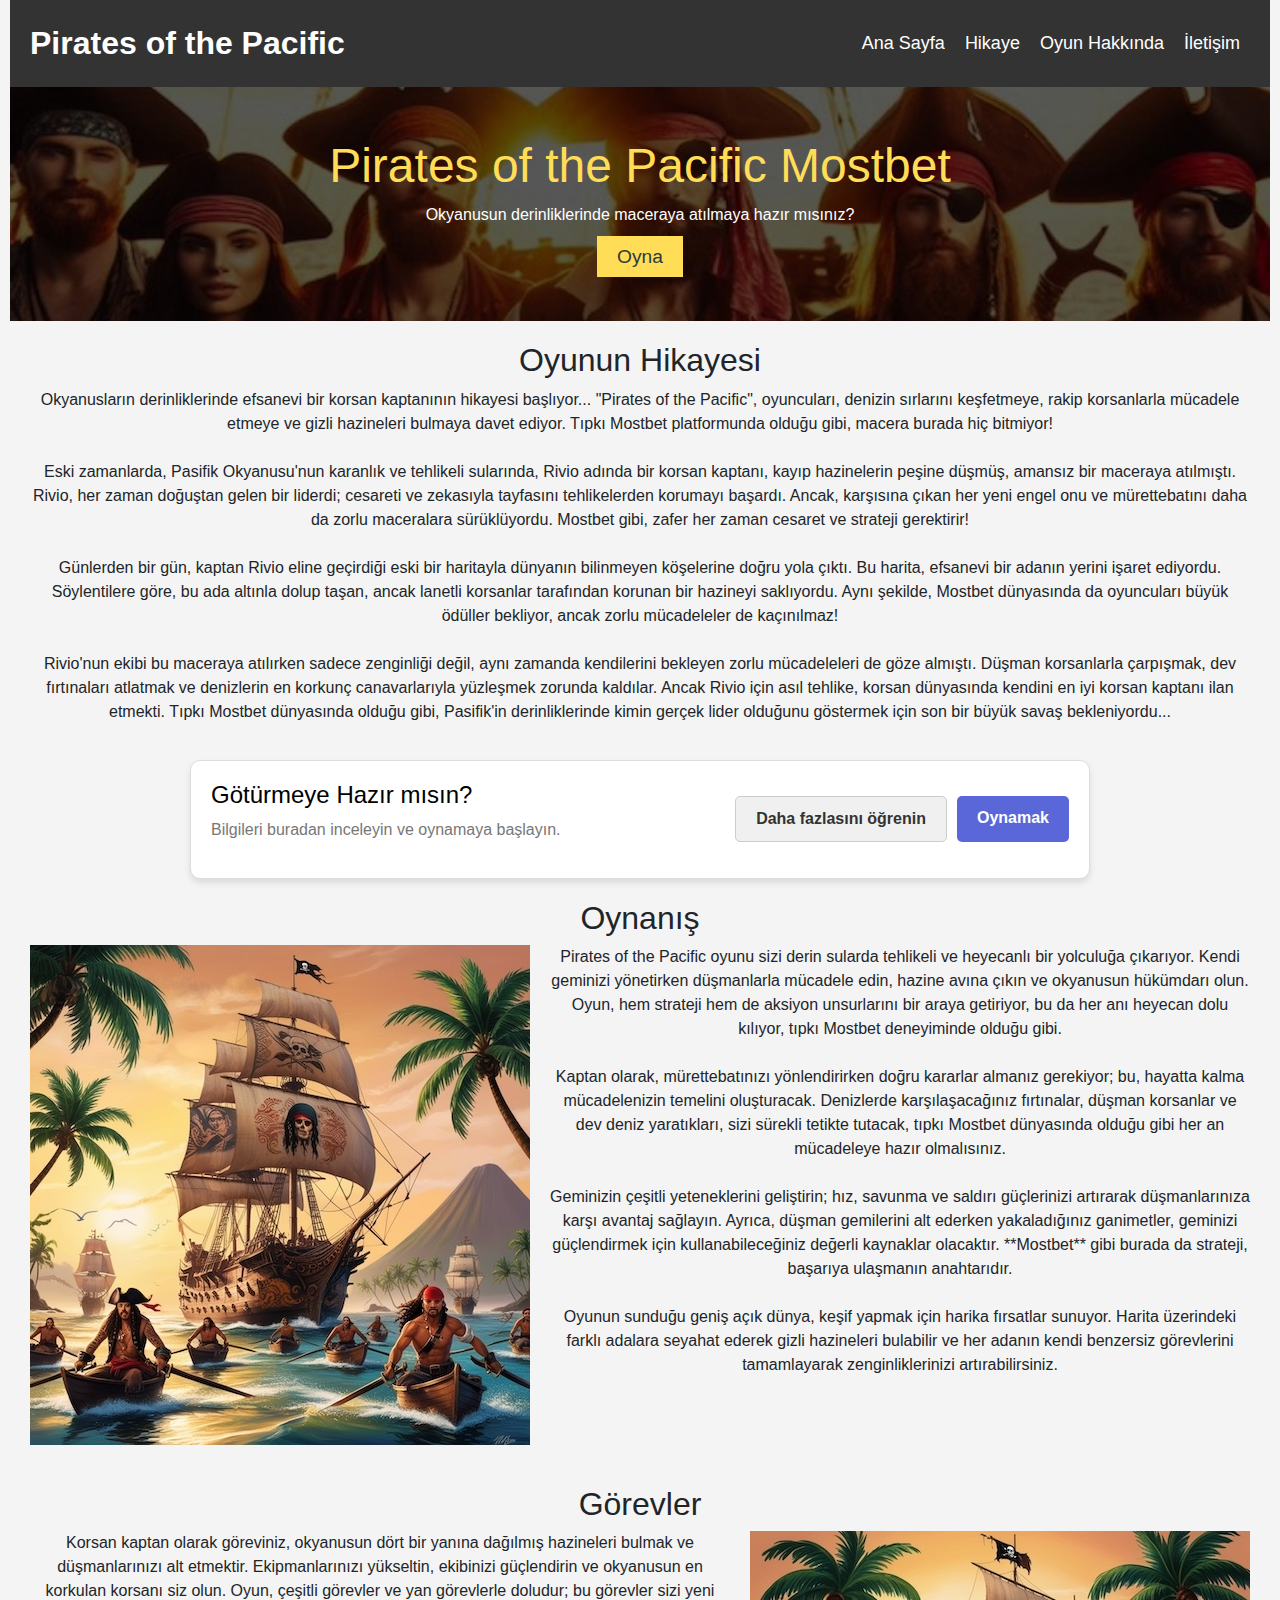
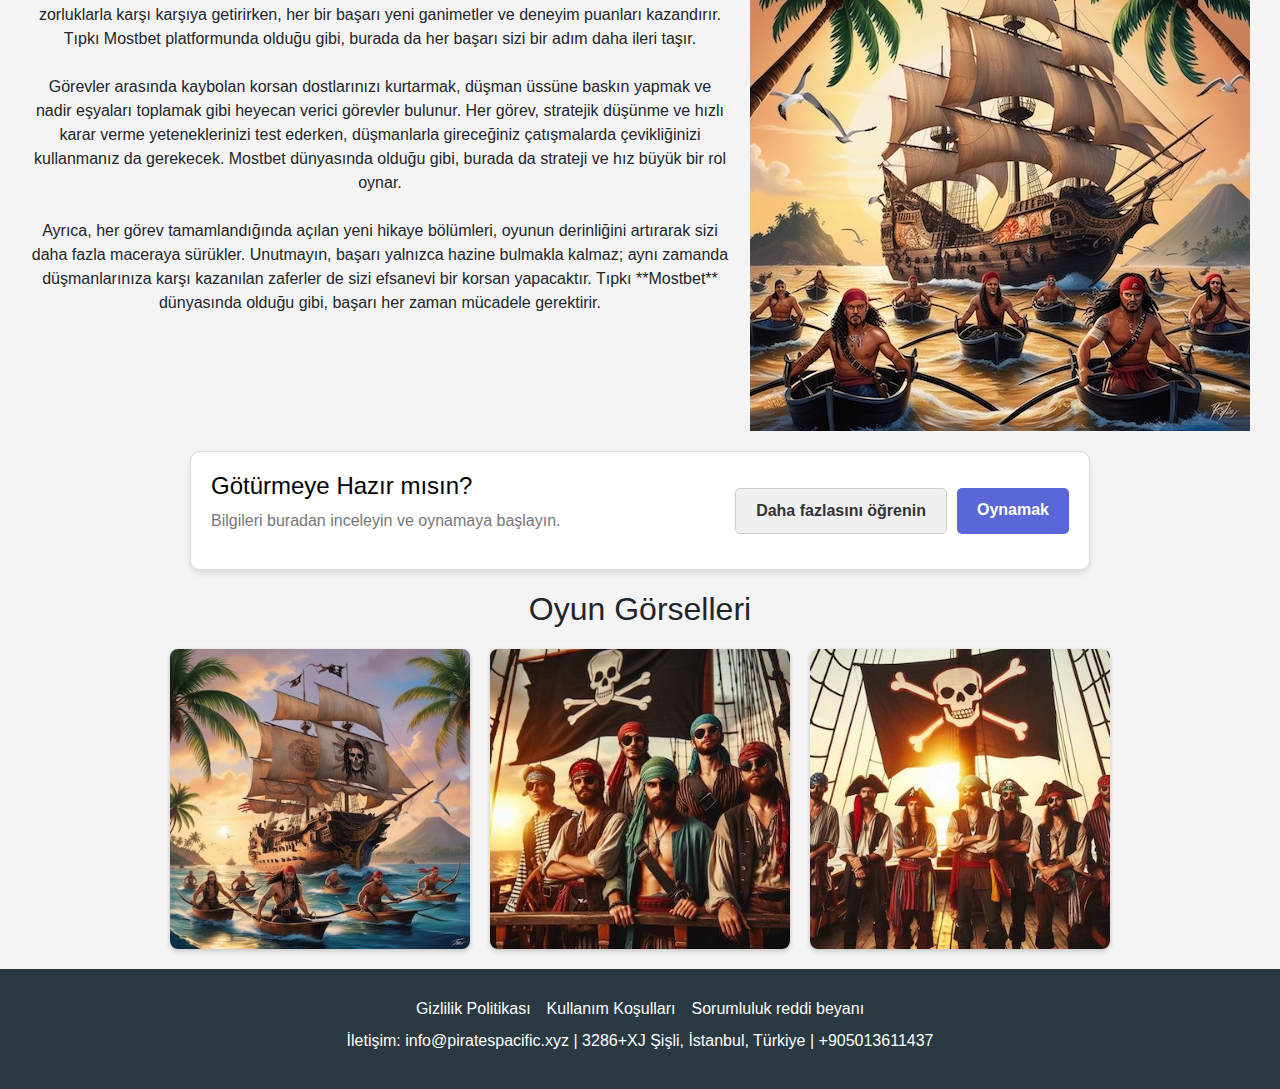
<file: index.html>
<!DOCTYPE html>
<html lang="tr">
<head>
    <meta charset="UTF-8">
    <meta name="viewport" content="width=device-width, initial-scale=1.0">
    <meta name="description" content="Pirates of the Pacific Mostbet- heyecan dolu bir macera oyunu.">
    <title>Pirates of the Pacific - Mostbet Oyun</title>
    <link rel="apple-touch-icon" sizes="180x180" href="favicon/apple-touch-icon.png">
    <link rel="icon" type="image/png" sizes="32x32" href="favicon/favicon-32x32.png">
    <link rel="icon" type="image/png" sizes="16x16" href="favicon/favicon-16x16.png">
    <link rel="manifest" href="favicon/site.webmanifest">
    <link rel="preload" href="img/71.jpg" as="image">
    <meta name="msapplication-TileColor" content="#da532c">
    <meta name="theme-color" content="#ffffff">
    <link rel="stylesheet" href="css/bootstrap.min.css">
    <link rel="stylesheet" href="css/style.css">
</head>
<body>

<header>
    <nav class="navbar navbar-expand-lg justify-content-between">
        <a href="index.html">
            <h1>Pirates of the Pacific</h1>
        </a>
        <button class="navbar-toggler" type="button" data-toggle="collapse" data-target="#navbarSupportedContent"
                aria-controls="navbarSupportedContent" aria-expanded="false" aria-label="Toggle navigation">
            <span class="toggler-icon"></span>
            <span class="toggler-icon"></span>
            <span class="toggler-icon"></span>
        </button>

        <div class="collapse navbar-collapse sub-menu-bar" id="navbarSupportedContent">
            <ul id="nav" class="navbar-nav align-items-center nav-list menuSnowboardXY">
                <li><a href="index.html">Ana Sayfa</a></li>
                <li><a href="#1">Hikaye</a></li>
                <li><a href="#2">Oyun Hakkında</a></li>
                <li><a href="#3">İletişim</a></li>
            </ul>
        </div>
    </nav>
</header>


<section class="pirates_pacific_hero">
    <h1>Pirates of the Pacific Mostbet</h1>
    <p>Okyanusun derinliklerinde maceraya atılmaya hazır mısınız?</p>
    <a href="#" class="pirates_pacific_btn-play">Oyna</a>
</section>

<section class="pirates_pacific_story" id="1">
    <h2>Oyunun Hikayesi</h2>
   <p>
    Okyanusların derinliklerinde efsanevi bir korsan kaptanının hikayesi başlıyor... "Pirates of the Pacific", oyuncuları, denizin sırlarını keşfetmeye, rakip korsanlarla mücadele etmeye ve gizli hazineleri bulmaya davet ediyor. Tıpkı Mostbet platformunda olduğu gibi, macera burada hiç bitmiyor! <br/><br/>

    Eski zamanlarda, Pasifik Okyanusu'nun karanlık ve tehlikeli sularında, Rivio adında bir korsan kaptanı, kayıp hazinelerin peşine düşmüş, amansız bir maceraya atılmıştı. Rivio, her zaman doğuştan gelen bir liderdi; cesareti ve zekasıyla tayfasını tehlikelerden korumayı başardı. Ancak, karşısına çıkan her yeni engel onu ve mürettebatını daha da zorlu maceralara sürüklüyordu. Mostbet gibi, zafer her zaman cesaret ve strateji gerektirir!<br/><br/>

    Günlerden bir gün, kaptan Rivio eline geçirdiği eski bir haritayla dünyanın bilinmeyen köşelerine doğru yola çıktı. Bu harita, efsanevi bir adanın yerini işaret ediyordu. Söylentilere göre, bu ada altınla dolup taşan, ancak lanetli korsanlar tarafından korunan bir hazineyi saklıyordu. Aynı şekilde, Mostbet dünyasında da oyuncuları büyük ödüller bekliyor, ancak zorlu mücadeleler de kaçınılmaz!<br/><br/>

    Rivio'nun ekibi bu maceraya atılırken sadece zenginliği değil, aynı zamanda kendilerini bekleyen zorlu mücadeleleri de göze almıştı. Düşman korsanlarla çarpışmak, dev fırtınaları atlatmak ve denizlerin en korkunç canavarlarıyla yüzleşmek zorunda kaldılar. Ancak Rivio için asıl tehlike, korsan dünyasında kendini en iyi korsan kaptanı ilan etmekti. Tıpkı Mostbet dünyasında olduğu gibi, Pasifik'in derinliklerinde kimin gerçek lider olduğunu göstermek için son bir büyük savaş bekleniyordu...
</p>

</section>

<div class="container1">
    <div>
        <h1>Götürmeye Hazır mısın?</h1>
        <p>Bilgileri buradan inceleyin ve oynamaya başlayın.</p>
    </div>
    <div class="btn-container1">
        <a href="#" class="btn1 btn-learn1">Daha fazlasını öğrenin</a>
        <a href="#" class="btn1 btn-start1">Oynamak</a>
    </div>
</div>


<section class="pirates_pacific_gameplay">
    <h2>Oynanış</h2>
    <div class="pirates_pacific_flex-container" id="2">
        <img loading="lazy" src="img/1.jpg" alt="Mostbet Oyun görüntüsü" class="pirates_pacific_image-right">
        <p>
    Pirates of the Pacific oyunu sizi derin sularda tehlikeli ve heyecanlı bir yolculuğa çıkarıyor. Kendi geminizi yönetirken düşmanlarla mücadele edin, hazine avına çıkın ve okyanusun hükümdarı olun. Oyun, hem strateji hem de aksiyon unsurlarını bir araya getiriyor, bu da her anı heyecan dolu kılıyor, tıpkı Mostbet deneyiminde olduğu gibi. <br/><br/>
    Kaptan olarak, mürettebatınızı yönlendirirken doğru kararlar almanız gerekiyor; bu, hayatta kalma mücadelenizin temelini oluşturacak. Denizlerde karşılaşacağınız fırtınalar, düşman korsanlar ve dev deniz yaratıkları, sizi sürekli tetikte tutacak, tıpkı Mostbet dünyasında olduğu gibi her an mücadeleye hazır olmalısınız. <br/><br/>
    Geminizin çeşitli yeteneklerini geliştirin; hız, savunma ve saldırı güçlerinizi artırarak düşmanlarınıza karşı avantaj sağlayın. Ayrıca, düşman gemilerini alt ederken yakaladığınız ganimetler, geminizi güçlendirmek için kullanabileceğiniz değerli kaynaklar olacaktır. **Mostbet** gibi burada da strateji, başarıya ulaşmanın anahtarıdır.<br/><br/>
    Oyunun sunduğu geniş açık dünya, keşif yapmak için harika fırsatlar sunuyor. Harita üzerindeki farklı adalara seyahat ederek gizli hazineleri bulabilir ve her adanın kendi benzersiz görevlerini tamamlayarak zenginliklerinizi artırabilirsiniz.
</p>

    </div>
</section>

<section class="pirates_pacific_mission" id="3">
    <h2>Görevler</h2>
    <div class="pirates_pacific_flex-container">
        <p>
    Korsan kaptan olarak göreviniz, okyanusun dört bir yanına dağılmış hazineleri bulmak ve düşmanlarınızı alt etmektir. Ekipmanlarınızı yükseltin, ekibinizi güçlendirin ve okyanusun en korkulan korsanı siz olun. Oyun, çeşitli görevler ve yan görevlerle doludur; bu görevler sizi yeni zorluklarla karşı karşıya getirirken, her bir başarı yeni ganimetler ve deneyim puanları kazandırır. Tıpkı Mostbet platformunda olduğu gibi, burada da her başarı sizi bir adım daha ileri taşır. <br/><br/>
    Görevler arasında kaybolan korsan dostlarınızı kurtarmak, düşman üssüne baskın yapmak ve nadir eşyaları toplamak gibi heyecan verici görevler bulunur. Her görev, stratejik düşünme ve hızlı karar verme yeteneklerinizi test ederken, düşmanlarla gireceğiniz çatışmalarda çevikliğinizi kullanmanız da gerekecek. Mostbet dünyasında olduğu gibi, burada da strateji ve hız büyük bir rol oynar. <br/><br/>
    Ayrıca, her görev tamamlandığında açılan yeni hikaye bölümleri, oyunun derinliğini artırarak sizi daha fazla maceraya sürükler. Unutmayın, başarı yalnızca hazine bulmakla kalmaz; aynı zamanda düşmanlarınıza karşı kazanılan zaferler de sizi efsanevi bir korsan yapacaktır. Tıpkı **Mostbet** dünyasında olduğu gibi, başarı her zaman mücadele gerektirir.
</p>
        <img loading="lazy" src="img/2.jpg" alt="Görev görüntüsü Mostbet " class="pirates_pacific_image-left">
    </div>
</section>

<div class="container1">
    <div>
        <h1>Götürmeye Hazır mısın?</h1>
        <p>Bilgileri buradan inceleyin ve oynamaya başlayın.</p>
    </div>
    <div class="btn-container1">
        <a href="#" class="btn1 btn-learn1">Daha fazlasını öğrenin</a>
        <a href="#" class="btn1 btn-start1">Oynamak</a>
    </div>
</div>

<section class="pirates_pacific_gallery">
    <h2>Oyun Görselleri</h2>
    <div class="pirates_pacific_flex-container1">
        <img loading="lazy" src="img/3.jpg" alt="Mostbet Görsel 1">
        <img loading="lazy" src="img/4.jpeg" alt="Görsel 2 Mostbet ">
        <img loading="lazy" src="img/5.jpeg" alt="Görsel 3 Mostbet ">

    </div>
</section>

<footer>
    <div class="d-flex justify-content-center flex-column-mob">
        <a href="policy.html" class="text-white m-2">Gizlilik Politikası</a>
        <a href="terms.html" class="text-white m-2">Kullanım Koşulları</a>
        <a href="disclaimer.html" class="text-white m-2">Sorumluluk reddi beyanı</a>
    </div>
    <p>İletişim: info@piratespacific.xyz | 3286+XJ Şişli, İstanbul, Türkiye | +905013611437</p>
</footer>

</body>
<script src="js/jquery-1.12.4.min.js"></script>
<script src="js/bootstrap.min.js"></script>
<script src="js/main.js"></script>
<script type="application/ld+json">
    {
        "@context": "https://schema.org",
        "@type": "Organization",
        "name": "Pirates of the Pacific Mostbet",
        "url": "",
        "logo": "/favicon/favicon.ico"
    }
</script>
<script type="application/ld+json">
    {
        "@context": "https://schema.org",
        "@type": "WPHeader",
        "headline": "Pirates of the Pacific Mostbet",
        "description": "Pirates of the Pacific Mostbet- heyecan dolu bir macera oyunu.",
        "publisher": {
            "@type": "Organization",
            "name": "Pirates of the Pacific Mostbet",
            "logo": {
                "@type": "ImageObject",
                "url": "/favicon/favicon.ico"
            }
        }
    }
</script>
<script type="application/ld+json">
    {
        "@context": "https://schema.org",
        "@type": "WebPage",
        "name": "Pirates of the Pacific Mostbet",
        "description": "Pirates of the Pacific Mostbet- heyecan dolu bir macera oyunu.",
        "publisher": {
            "@type": "Organization",
            "name": "Pirates of the Pacific Mostbet"
        },
        "license": "A license document that applies to this content, typically indicated by URL"
    }
</script>
<script type="application/ld+json">
    {
        "@context": "https://schema.org",
        "@type": "SiteNavigationElement",
        "name": "Main Navigation",
        "url": "",
        "hasPart": [
            {
                "@type": "WebPage",
                "name": "Home",
                "url": ""
            },
            {
                "@type": "WebPage",
                "name": "Policy",
                "url": "/policy.html"
            },
            {
                "@type": "WebPage",
                "name": "Terms of Conditions",
                "url": "/terms.html"
            },
            {
                "@type": "WebPage",
                "name": "Disclaimer",
                "url": "/disclaimer.html"
            },
            {
                "@type": "WebPage",
                "name": "404",
                "url": "/404.html"
            },
            {
                "@type": "WebPage",
                "name": "review",
                "url": "/review.html"
            }
        ]
    }
</script>
</html>
</file>
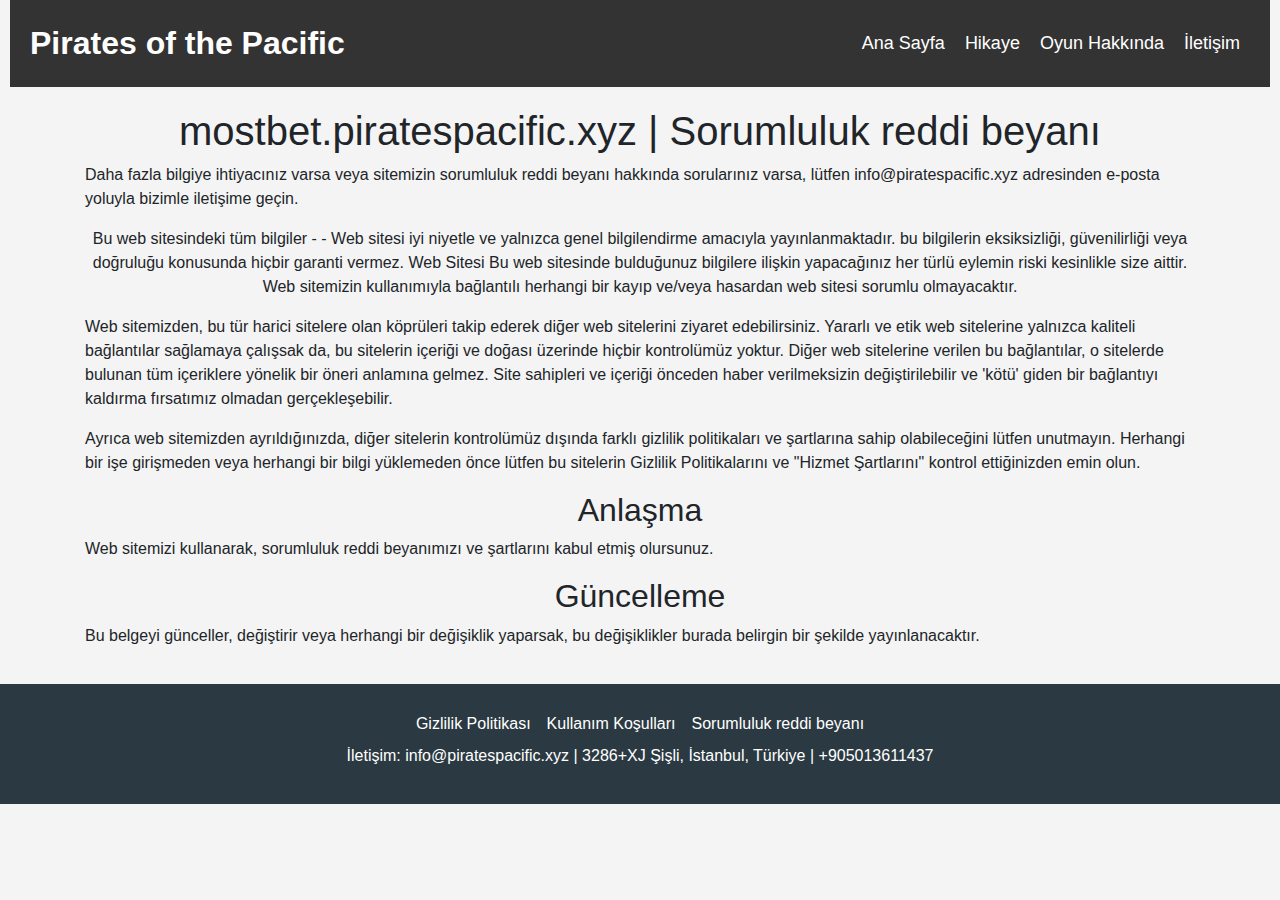
<file: disclaimer.html>
<!DOCTYPE html>
<html lang="tr">
<head>
    <meta charset="UTF-8">
    <meta name="viewport" content="width=device-width, initial-scale=1.0">
    <meta name="description" content="Pirates of the Pacific Mostbet- heyecan dolu bir macera oyunu.">
    <title>Pirates of the Pacific - Mostbet Oyun</title>
    <link rel="apple-touch-icon" sizes="180x180" href="favicon/apple-touch-icon.png">
    <link rel="icon" type="image/png" sizes="32x32" href="favicon/favicon-32x32.png">
    <link rel="icon" type="image/png" sizes="16x16" href="favicon/favicon-16x16.png">
    <link rel="manifest" href="favicon/site.webmanifest">
    <meta name="msapplication-TileColor" content="#da532c">
    <meta name="theme-color" content="#ffffff">
    <link rel="stylesheet" href="css/bootstrap.min.css">
    <link rel="stylesheet" href="css/style.css">
</head>
<body>

<header>
    <nav class="navbar navbar-expand-lg justify-content-between">
        <a href="index.html">
            <h1>Pirates of the Pacific</h1>
        </a>
        <button class="navbar-toggler" type="button" data-toggle="collapse" data-target="#navbarSupportedContent"
                aria-controls="navbarSupportedContent" aria-expanded="false" aria-label="Toggle navigation">
            <span class="toggler-icon"></span>
            <span class="toggler-icon"></span>
            <span class="toggler-icon"></span>
        </button>

        <div class="collapse navbar-collapse sub-menu-bar" id="navbarSupportedContent">
            <ul id="nav" class="navbar-nav align-items-center nav-list menuSnowboardXY">
                <li><a href="index.html">Ana Sayfa</a></li>
                <li><a href="index.html#1">Hikaye</a></li>
                <li><a href="index.html#2">Oyun Hakkında</a></li>
                <li><a href="index.html#3">İletişim</a></li>
            </ul>
        </div>
    </nav>
</header>

<section class="pirates_pacific_gameplay policy">
    <div class="container">
        <h1>mostbet.piratespacific.xyz | Sorumluluk reddi beyanı</h1>
        <p>Daha fazla bilgiye ihtiyacınız varsa veya sitemizin sorumluluk reddi beyanı hakkında sorularınız varsa,
            lütfen info@piratespacific.xyz adresinden e-posta yoluyla bizimle iletişime geçin.</p>
        Bu web sitesindeki tüm bilgiler - - Web sitesi iyi niyetle ve yalnızca genel bilgilendirme amacıyla
        yayınlanmaktadır. bu bilgilerin eksiksizliği, güvenilirliği veya doğruluğu konusunda hiçbir garanti vermez. Web
        Sitesi Bu web sitesinde bulduğunuz bilgilere ilişkin yapacağınız her türlü eylemin riski kesinlikle size aittir.
        Web sitemizin kullanımıyla bağlantılı herhangi bir kayıp ve/veya hasardan web sitesi sorumlu olmayacaktır.</p>
        <p> Web sitemizden, bu tür harici sitelere olan köprüleri takip ederek diğer web sitelerini ziyaret edebilirsiniz.
            Yararlı ve etik web sitelerine yalnızca kaliteli bağlantılar sağlamaya çalışsak da, bu sitelerin içeriği ve
            doğası üzerinde hiçbir kontrolümüz yoktur. Diğer web sitelerine verilen bu bağlantılar, o sitelerde bulunan tüm
            içeriklere yönelik bir öneri anlamına gelmez. Site sahipleri ve içeriği önceden haber verilmeksizin
            değiştirilebilir ve 'kötü' giden bir bağlantıyı kaldırma fırsatımız olmadan gerçekleşebilir.</p>
        <p>Ayrıca web sitemizden ayrıldığınızda, diğer sitelerin kontrolümüz dışında farklı gizlilik politikaları ve
            şartlarına sahip olabileceğini lütfen unutmayın. Herhangi bir işe girişmeden veya herhangi bir bilgi yüklemeden
            önce lütfen bu sitelerin Gizlilik Politikalarını ve "Hizmet Şartlarını" kontrol ettiğinizden emin olun.</p>
        <h2>Anlaşma</h2>
        <p>
            Web sitemizi kullanarak, sorumluluk reddi beyanımızı ve şartlarını kabul etmiş olursunuz.</p>
        <h2>Güncelleme</h2>
        <p>
            Bu belgeyi günceller, değiştirir veya herhangi bir değişiklik yaparsak, bu değişiklikler burada belirgin bir
            şekilde yayınlanacaktır.</p>
    </div>
</section>

<footer>
    <div class="d-flex justify-content-center flex-column-mob">
        <a href="policy.html" class="text-white m-2">Gizlilik Politikası</a>
        <a href="terms.html" class="text-white m-2">Kullanım Koşulları</a>
        <a href="disclaimer.html" class="text-white m-2">Sorumluluk reddi beyanı</a>
    </div>
    <p>İletişim: info@piratespacific.xyz | 3286+XJ Şişli, İstanbul, Türkiye | +905013611437</p>
</footer>

</body>
<script src="js/jquery-1.12.4.min.js"></script>
<script src="js/bootstrap.min.js"></script>
<script src="js/main.js"></script>
<script type="application/ld+json">
    {
        "@context": "https://schema.org",
        "@type": "Organization",
        "name": "Pirates of the Pacific Mostbet",
        "url": "",
        "logo": "/favicon/favicon.ico"
    }
</script>
<script type="application/ld+json">
    {
        "@context": "https://schema.org",
        "@type": "WPHeader",
        "headline": "Pirates of the Pacific Mostbet",
        "description": "Pirates of the Pacific Mostbet- heyecan dolu bir macera oyunu.",
        "publisher": {
            "@type": "Organization",
            "name": "Pirates of the Pacific Mostbet",
            "logo": {
                "@type": "ImageObject",
                "url": "/favicon/favicon.ico"
            }
        }
    }
</script>
<script type="application/ld+json">
    {
        "@context": "https://schema.org",
        "@type": "WebPage",
        "name": "Pirates of the Pacific Mostbet",
        "description": "Pirates of the Pacific Mostbet- heyecan dolu bir macera oyunu.",
        "publisher": {
            "@type": "Organization",
            "name": "Pirates of the Pacific Mostbet"
        },
        "license": "A license document that applies to this content, typically indicated by URL"
    }
</script>
<script type="application/ld+json">
    {
        "@context": "https://schema.org",
        "@type": "SiteNavigationElement",
        "name": "Main Navigation",
        "url": "",
        "hasPart": [
            {
                "@type": "WebPage",
                "name": "Home",
                "url": ""
            },
            {
                "@type": "WebPage",
                "name": "Policy",
                "url": "/policy.html"
            },
            {
                "@type": "WebPage",
                "name": "Terms of Conditions",
                "url": "/terms.html"
            },
            {
                "@type": "WebPage",
                "name": "Disclaimer",
                "url": "/disclaimer.html"
            },
            {
                "@type": "WebPage",
                "name": "404",
                "url": "/404.html"
            },
            {
                "@type": "WebPage",
                "name": "review",
                "url": "/review.html"
            }
        ]
    }
</script>
</html>
</file>
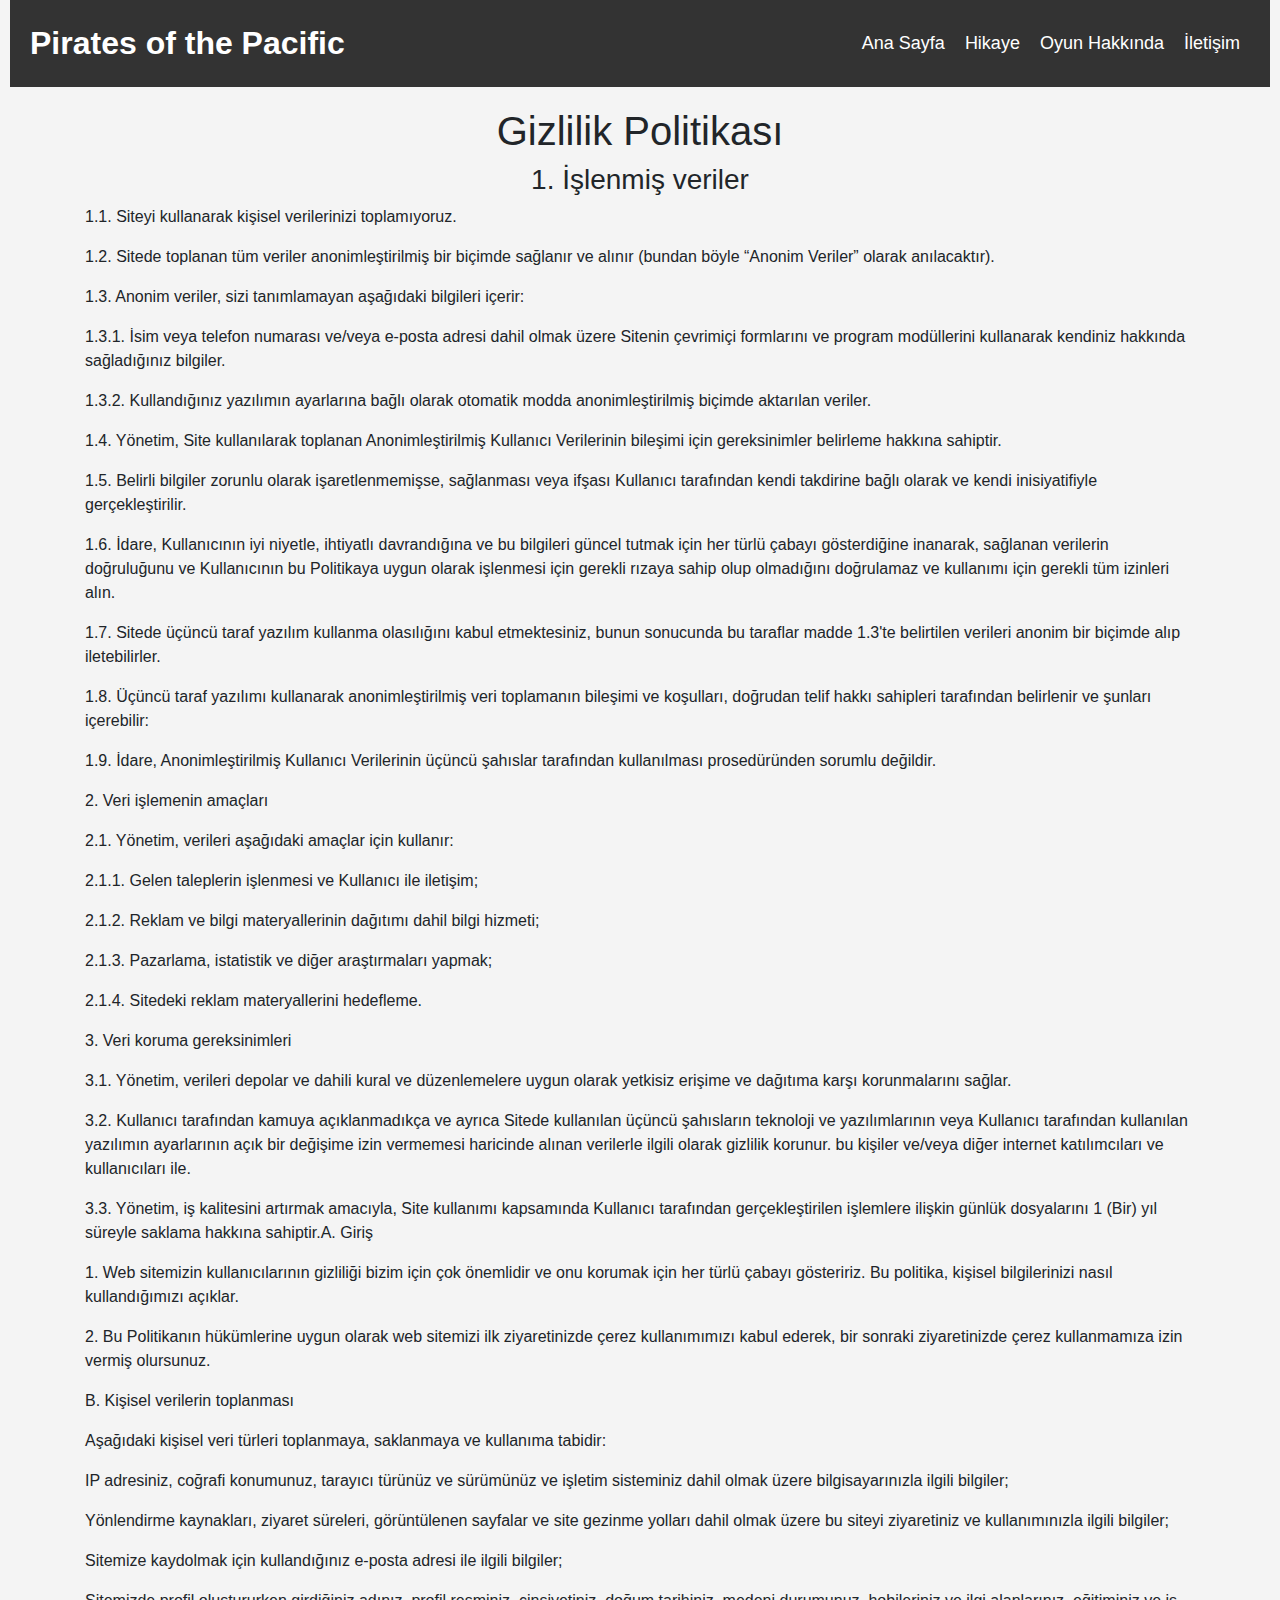
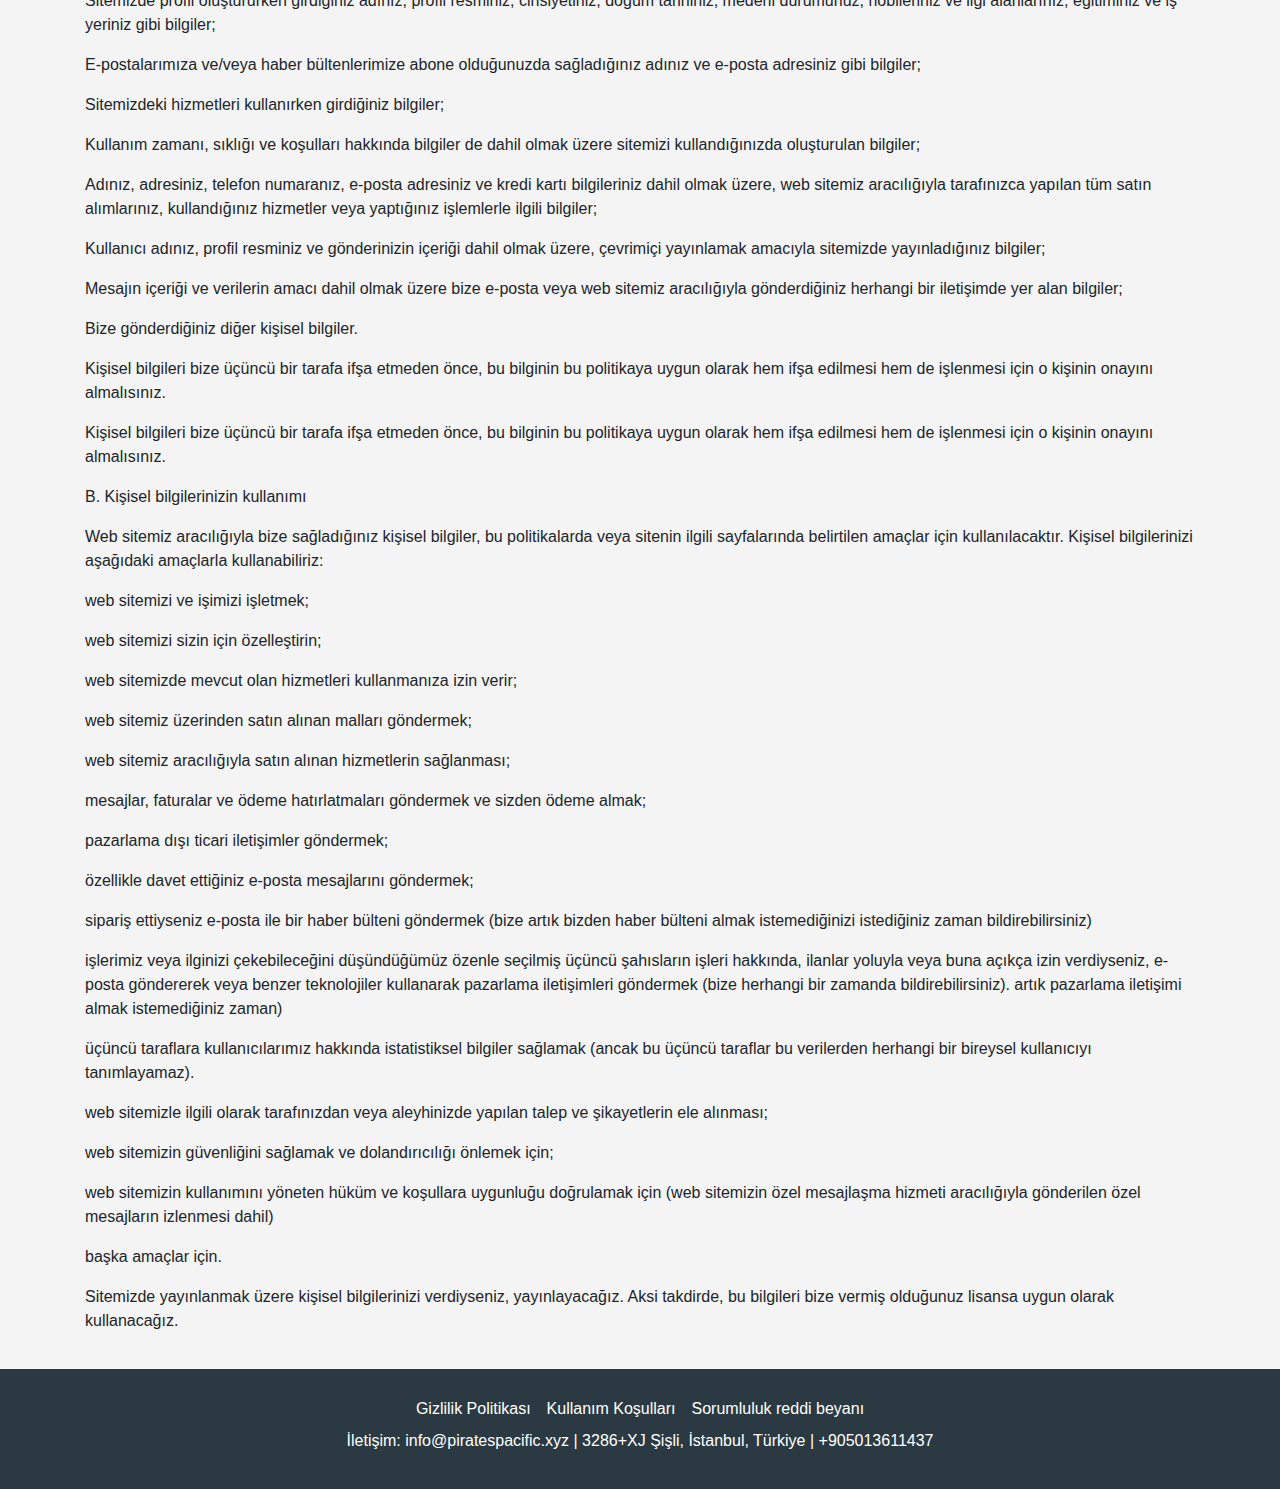
<file: policy.html>
<!DOCTYPE html>
<html lang="tr">
<head>
    <meta charset="UTF-8">
    <meta name="viewport" content="width=device-width, initial-scale=1.0">
    <meta name="description" content="Pirates of the Pacific Mostbet- heyecan dolu bir macera oyunu.">
    <title>Pirates of the Pacific - Mostbet Oyun</title>
    <link rel="apple-touch-icon" sizes="180x180" href="favicon/apple-touch-icon.png">
    <link rel="icon" type="image/png" sizes="32x32" href="favicon/favicon-32x32.png">
    <link rel="icon" type="image/png" sizes="16x16" href="favicon/favicon-16x16.png">
    <link rel="manifest" href="favicon/site.webmanifest">
    <meta name="msapplication-TileColor" content="#da532c">
    <meta name="theme-color" content="#ffffff">
    <link rel="stylesheet" href="css/bootstrap.min.css">
    <link rel="stylesheet" href="css/style.css">
</head>
<body>

<header>
    <nav class="navbar navbar-expand-lg justify-content-between">
        <a href="index.html">
            <h1>Pirates of the Pacific</h1>
        </a>
        <button class="navbar-toggler" type="button" data-toggle="collapse" data-target="#navbarSupportedContent"
                aria-controls="navbarSupportedContent" aria-expanded="false" aria-label="Toggle navigation">
            <span class="toggler-icon"></span>
            <span class="toggler-icon"></span>
            <span class="toggler-icon"></span>
        </button>

        <div class="collapse navbar-collapse sub-menu-bar" id="navbarSupportedContent">
            <ul id="nav" class="navbar-nav align-items-center nav-list menuSnowboardXY">
                <li><a href="index.html">Ana Sayfa</a></li>
                <li><a href="index.html#1">Hikaye</a></li>
                <li><a href="index.html#2">Oyun Hakkında</a></li>
                <li><a href="index.html#3">İletişim</a></li>
            </ul>
        </div>
    </nav>
</header>

<section class="pirates_pacific_gameplay policy">
    <div class="container">
        <h1>Gizlilik Politikası</h1>
        <h3>1. İşlenmiş veriler</h3>
        <p>1.1. Siteyi kullanarak kişisel verilerinizi toplamıyoruz.</p>
        <p>1.2. Sitede toplanan tüm veriler
            anonimleştirilmiş bir biçimde sağlanır ve alınır (bundan böyle “Anonim Veriler” olarak anılacaktır).</p>
        <p>1.3. Anonim veriler, sizi tanımlamayan aşağıdaki bilgileri içerir:
        <p>
        <p>1.3.1. İsim veya telefon numarası
            ve/veya e-posta adresi dahil olmak üzere Sitenin çevrimiçi formlarını ve program modüllerini kullanarak
            kendiniz hakkında sağladığınız bilgiler.</p>
        <p>1.3.2. Kullandığınız yazılımın ayarlarına bağlı olarak
            otomatik modda anonimleştirilmiş biçimde aktarılan veriler.</p>
        <p>1.4. Yönetim, Site kullanılarak toplanan
            Anonimleştirilmiş Kullanıcı Verilerinin bileşimi için gereksinimler belirleme hakkına sahiptir.</p>
        <p>1.5.
            Belirli bilgiler zorunlu olarak işaretlenmemişse, sağlanması veya ifşası Kullanıcı tarafından kendi
            takdirine bağlı olarak ve kendi inisiyatifiyle gerçekleştirilir.</p>
        <p>1.6. İdare, Kullanıcının iyi
            niyetle, ihtiyatlı davrandığına ve bu bilgileri güncel tutmak için her türlü çabayı gösterdiğine
            inanarak,
            sağlanan verilerin doğruluğunu ve Kullanıcının bu Politikaya uygun olarak işlenmesi için gerekli rızaya
            sahip olup olmadığını doğrulamaz ve kullanımı için gerekli tüm izinleri alın.</p>
        <p>1.7. Sitede üçüncü
            taraf yazılım kullanma olasılığını kabul etmektesiniz, bunun sonucunda bu taraflar madde 1.3'te
            belirtilen
            verileri anonim bir biçimde alıp iletebilirler.</p>
        <p>1.8. Üçüncü taraf yazılımı kullanarak
            anonimleştirilmiş veri toplamanın bileşimi ve koşulları, doğrudan telif hakkı sahipleri tarafından
            belirlenir ve şunları içerebilir:
        <p>
        <p>1.9. İdare, Anonimleştirilmiş Kullanıcı Verilerinin üçüncü şahıslar
            tarafından kullanılması prosedüründen sorumlu değildir.</p>
        <p>2. Veri işlemenin amaçları
        <p>2.1. Yönetim,
            verileri aşağıdaki amaçlar için kullanır:
        <p>
        <p>2.1.1. Gelen taleplerin işlenmesi ve Kullanıcı ile
            iletişim;
        <p>
        <p>2.1.2. Reklam ve bilgi materyallerinin dağıtımı dahil bilgi hizmeti;
        <p>
        <p>2.1.3.
            Pazarlama, istatistik ve diğer araştırmaları yapmak;
        <p>
        <p>2.1.4. Sitedeki reklam materyallerini hedefleme.</p>
        <p>3.
            Veri koruma gereksinimleri
        <p>3.1. Yönetim, verileri depolar ve dahili kural ve düzenlemelere uygun olarak
            yetkisiz erişime ve dağıtıma karşı korunmalarını sağlar.</p>
        <p>3.2. Kullanıcı tarafından kamuya
            açıklanmadıkça ve ayrıca Sitede kullanılan üçüncü şahısların teknoloji ve yazılımlarının veya Kullanıcı
            tarafından kullanılan yazılımın ayarlarının açık bir değişime izin vermemesi haricinde alınan verilerle
            ilgili olarak gizlilik korunur. bu kişiler ve/veya diğer internet katılımcıları ve kullanıcıları
            ile.</p>
        <p>3.3. Yönetim, iş kalitesini artırmak amacıyla, Site kullanımı kapsamında Kullanıcı tarafından
            gerçekleştirilen işlemlere ilişkin günlük dosyalarını 1 (Bir) yıl süreyle saklama hakkına sahiptir.A.
            Giriş
        <p>
        <p>1. Web sitemizin kullanıcılarının gizliliği bizim için çok önemlidir ve onu korumak için her
            türlü çabayı gösteririz. Bu politika, kişisel bilgilerinizi nasıl kullandığımızı açıklar.</p>
        <p>2. Bu
            Politikanın hükümlerine uygun olarak web sitemizi ilk ziyaretinizde çerez kullanımımızı kabul ederek,
            bir
            sonraki ziyaretinizde çerez kullanmamıza izin vermiş olursunuz.</p>
        <p>B. Kişisel verilerin
            toplanması
        <p>
        <p>Aşağıdaki kişisel veri türleri toplanmaya, saklanmaya ve kullanıma tabidir:
        <p>
        <p>IP
            adresiniz, coğrafi konumunuz, tarayıcı türünüz ve sürümünüz ve işletim sisteminiz dahil olmak üzere
            bilgisayarınızla ilgili bilgiler;
        <p>
        <p>Yönlendirme kaynakları, ziyaret süreleri, görüntülenen sayfalar ve
            site gezinme yolları dahil olmak üzere bu siteyi ziyaretiniz ve kullanımınızla ilgili bilgiler;
        <p>
        <p>Sitemize
            kaydolmak için kullandığınız e-posta adresi ile ilgili bilgiler;
        <p>
        <p>Sitemizde profil oluştururken
            girdiğiniz adınız, profil resminiz, cinsiyetiniz, doğum tarihiniz, medeni durumunuz, hobileriniz ve ilgi
            alanlarınız, eğitiminiz ve iş yeriniz gibi bilgiler;
        <p>
        <p>E-postalarımıza ve/veya haber bültenlerimize
            abone olduğunuzda sağladığınız adınız ve e-posta adresiniz gibi bilgiler;
        <p>
        <p>Sitemizdeki hizmetleri
            kullanırken girdiğiniz bilgiler;
        <p>
        <p>Kullanım zamanı, sıklığı ve koşulları hakkında bilgiler de dahil
            olmak üzere sitemizi kullandığınızda oluşturulan bilgiler;
        <p>
        <p>Adınız, adresiniz, telefon numaranız,
            e-posta adresiniz ve kredi kartı bilgileriniz dahil olmak üzere, web sitemiz aracılığıyla tarafınızca
            yapılan tüm satın alımlarınız, kullandığınız hizmetler veya yaptığınız işlemlerle ilgili bilgiler;
        <p>
        <p>Kullanıcı
            adınız, profil resminiz ve gönderinizin içeriği dahil olmak üzere, çevrimiçi yayınlamak amacıyla
            sitemizde
            yayınladığınız bilgiler;
        <p>
        <p>Mesajın içeriği ve verilerin amacı dahil olmak üzere bize e-posta veya web
            sitemiz aracılığıyla gönderdiğiniz herhangi bir iletişimde yer alan bilgiler;
        <p>
        <p>Bize gönderdiğiniz
            diğer kişisel bilgiler.</p>
        <p>Kişisel bilgileri bize üçüncü bir tarafa ifşa etmeden önce, bu bilginin bu
            politikaya uygun olarak hem ifşa edilmesi hem de işlenmesi için o kişinin onayını almalısınız.</p>
        <p>Kişisel
            bilgileri bize üçüncü bir tarafa ifşa etmeden önce, bu bilginin bu politikaya uygun olarak hem ifşa
            edilmesi
            hem de işlenmesi için o kişinin onayını almalısınız.</p>
        <p>B. Kişisel bilgilerinizin kullanımı
        <p>
        <p>Web
            sitemiz aracılığıyla bize sağladığınız kişisel bilgiler, bu politikalarda veya sitenin ilgili
            sayfalarında
            belirtilen amaçlar için kullanılacaktır. Kişisel bilgilerinizi aşağıdaki amaçlarla kullanabiliriz:
        <p>
        <p>web
            sitemizi ve işimizi işletmek;
        <p>
        <p>web sitemizi sizin için özelleştirin;
        <p>
        <p>web sitemizde mevcut olan
            hizmetleri kullanmanıza izin verir;
        <p>
        <p>web sitemiz üzerinden satın alınan malları göndermek;
        <p>
        <p>web
            sitemiz aracılığıyla satın alınan hizmetlerin sağlanması;
        <p>
        <p>mesajlar, faturalar ve ödeme hatırlatmaları
            göndermek ve sizden ödeme almak;
        <p>
        <p>pazarlama dışı ticari iletişimler göndermek;
        <p>
        <p>özellikle davet
            ettiğiniz e-posta mesajlarını göndermek;
        <p>
        <p>sipariş ettiyseniz e-posta ile bir haber bülteni göndermek
            (bize artık bizden haber bülteni almak istemediğinizi istediğiniz zaman bildirebilirsiniz)
        <p>
        <p>işlerimiz
            veya ilginizi çekebileceğini düşündüğümüz özenle seçilmiş üçüncü şahısların işleri hakkında, ilanlar
            yoluyla
            veya buna açıkça izin verdiyseniz, e-posta göndererek veya benzer teknolojiler kullanarak pazarlama
            iletişimleri göndermek (bize herhangi bir zamanda bildirebilirsiniz). artık pazarlama iletişimi almak
            istemediğiniz zaman)
        <p>
        <p>üçüncü taraflara kullanıcılarımız hakkında istatistiksel bilgiler sağlamak
            (ancak bu üçüncü taraflar bu verilerden herhangi bir bireysel kullanıcıyı tanımlayamaz).</p>
        <p>web
            sitemizle ilgili olarak tarafınızdan veya aleyhinizde yapılan talep ve şikayetlerin ele alınması;
        <p>
        <p>web
            sitemizin güvenliğini sağlamak ve dolandırıcılığı önlemek için;
        <p>
        <p>web sitemizin kullanımını yöneten
            hüküm ve koşullara uygunluğu doğrulamak için (web sitemizin özel mesajlaşma hizmeti aracılığıyla
            gönderilen
            özel mesajların izlenmesi dahil)
        <p>
        <p>başka amaçlar için.</p>
        <p>Sitemizde yayınlanmak üzere kişisel
            bilgilerinizi verdiyseniz, yayınlayacağız. Aksi takdirde, bu bilgileri bize vermiş olduğunuz lisansa
            uygun
            olarak kullanacağız.</p>
    </div>
</section>

<footer>
    <div class="d-flex justify-content-center flex-column-mob">
        <a href="policy.html" class="text-white m-2">Gizlilik Politikası</a>
        <a href="terms.html" class="text-white m-2">Kullanım Koşulları</a>
        <a href="disclaimer.html" class="text-white m-2">Sorumluluk reddi beyanı</a>
    </div>
    <p>İletişim: info@piratespacific.xyz | 3286+XJ Şişli, İstanbul, Türkiye | +905013611437</p>
</footer>

</body>
<script src="js/jquery-1.12.4.min.js"></script>
<script src="js/bootstrap.min.js"></script>
<script src="js/main.js"></script>
<script type="application/ld+json">
    {
        "@context": "https://schema.org",
        "@type": "Organization",
        "name": "Pirates of the Pacific Mostbet",
        "url": "",
        "logo": "/favicon/favicon.ico"
    }
</script>
<script type="application/ld+json">
    {
        "@context": "https://schema.org",
        "@type": "WPHeader",
        "headline": "Pirates of the Pacific Mostbet",
        "description": "Pirates of the Pacific Mostbet- heyecan dolu bir macera oyunu.",
        "publisher": {
            "@type": "Organization",
            "name": "Pirates of the Pacific Mostbet",
            "logo": {
                "@type": "ImageObject",
                "url": "/favicon/favicon.ico"
            }
        }
    }
</script>
<script type="application/ld+json">
    {
        "@context": "https://schema.org",
        "@type": "WebPage",
        "name": "Pirates of the Pacific Mostbet",
        "description": "Pirates of the Pacific Mostbet- heyecan dolu bir macera oyunu.",
        "publisher": {
            "@type": "Organization",
            "name": "Pirates of the Pacific Mostbet"
        },
        "license": "A license document that applies to this content, typically indicated by URL"
    }
</script>
<script type="application/ld+json">
    {
        "@context": "https://schema.org",
        "@type": "SiteNavigationElement",
        "name": "Main Navigation",
        "url": "",
        "hasPart": [
            {
                "@type": "WebPage",
                "name": "Home",
                "url": ""
            },
            {
                "@type": "WebPage",
                "name": "Policy",
                "url": "/policy.html"
            },
            {
                "@type": "WebPage",
                "name": "Terms of Conditions",
                "url": "/terms.html"
            },
            {
                "@type": "WebPage",
                "name": "Disclaimer",
                "url": "/disclaimer.html"
            },
            {
                "@type": "WebPage",
                "name": "404",
                "url": "/404.html"
            },
            {
                "@type": "WebPage",
                "name": "review",
                "url": "/review.html"
            }
        ]
    }
</script>
</html>
</file>
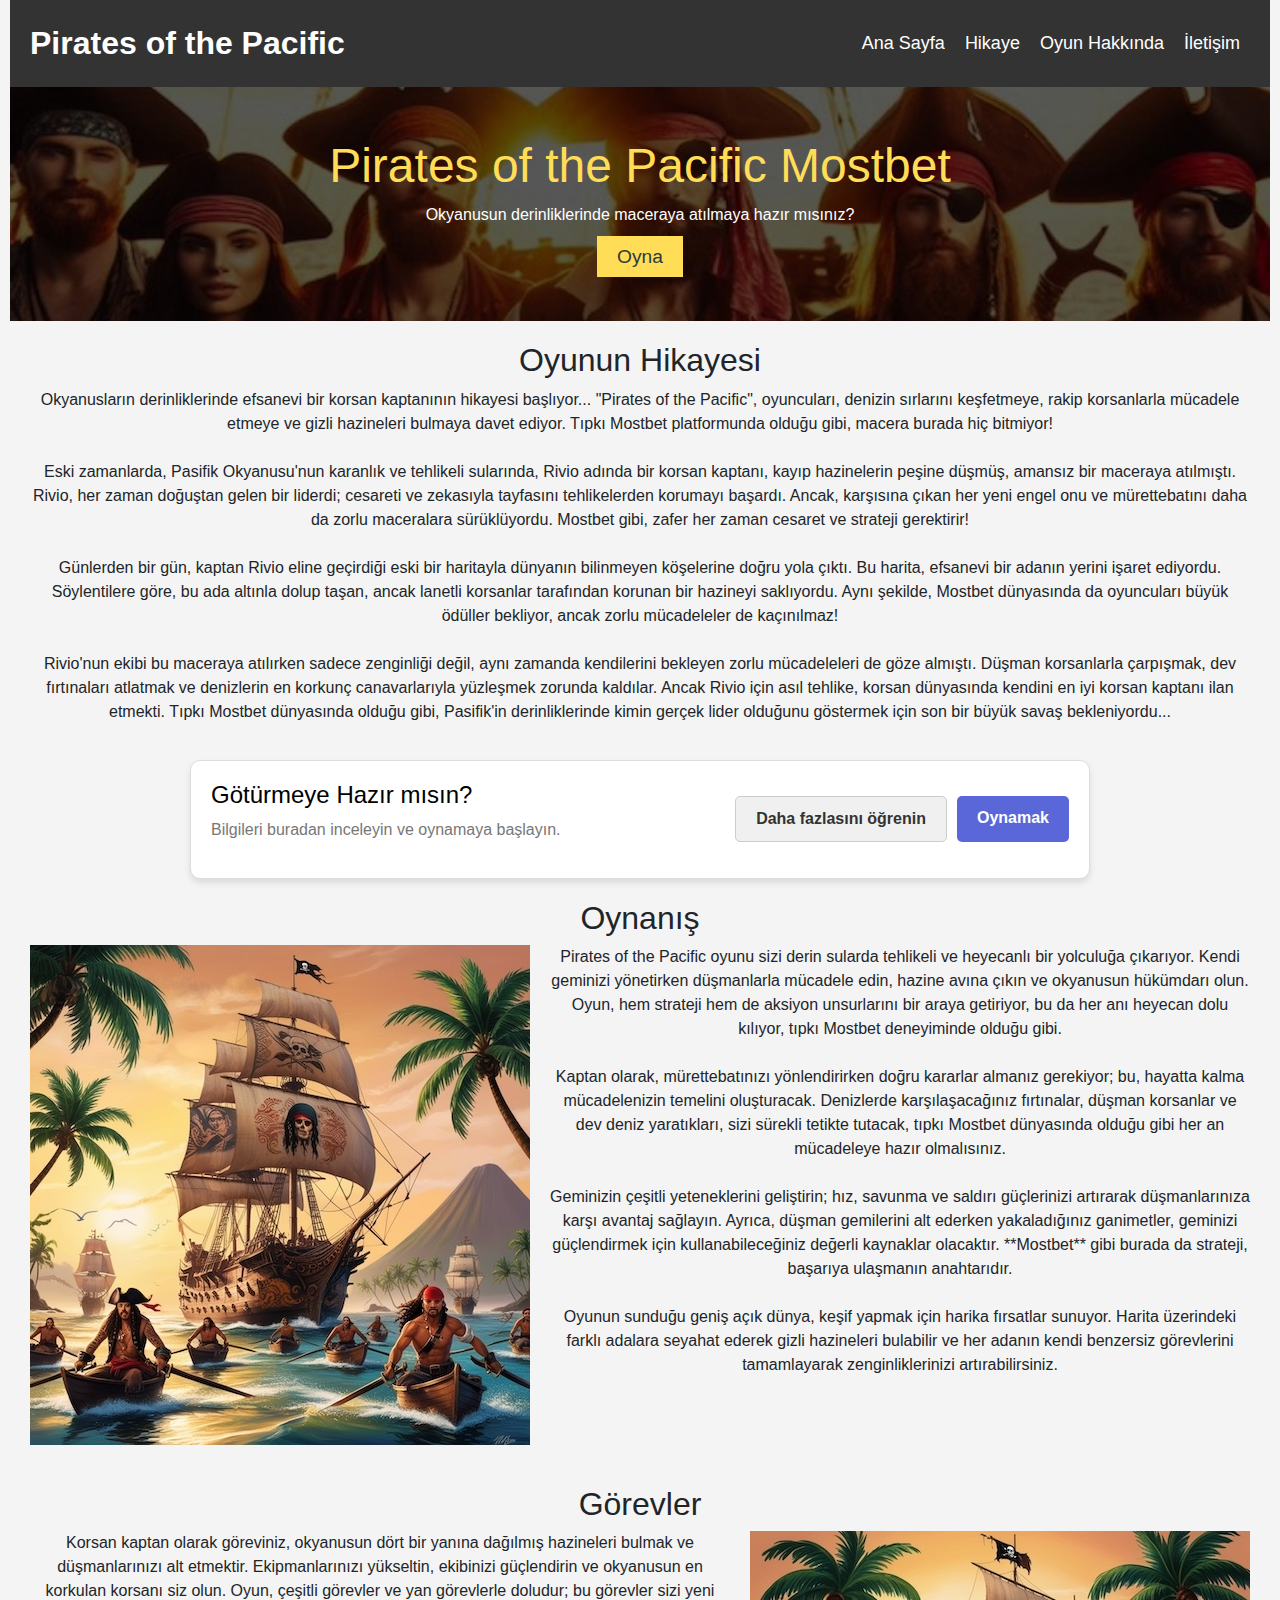
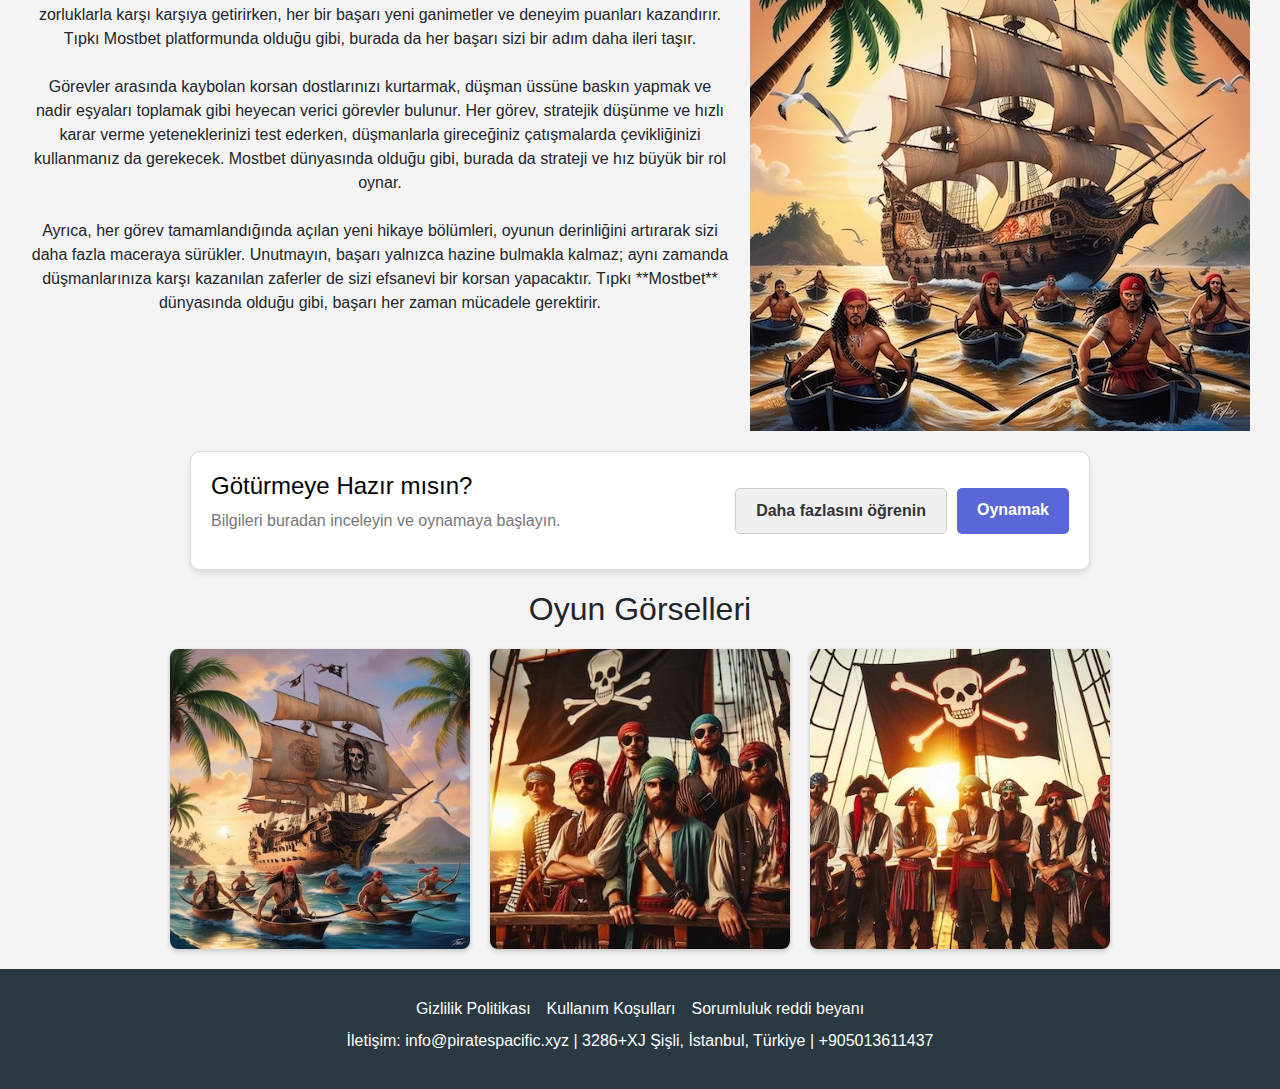
<file: review.html>
<!DOCTYPE html>
<html lang="tr">
<head>
    <meta charset="UTF-8">
    <meta name="viewport" content="width=device-width, initial-scale=1.0">
    <meta name="description" content="Pirates of the Pacific Mostbet- heyecan dolu bir macera oyunu.">
    <title>Pirates of the Pacific - Mostbet Oyun</title>
    <link rel="apple-touch-icon" sizes="180x180" href="favicon/apple-touch-icon.png">
    <link rel="icon" type="image/png" sizes="32x32" href="favicon/favicon-32x32.png">
    <link rel="icon" type="image/png" sizes="16x16" href="favicon/favicon-16x16.png">
    <link rel="manifest" href="favicon/site.webmanifest">
    <meta name="msapplication-TileColor" content="#da532c">
    <meta name="theme-color" content="#ffffff">
    <link rel="stylesheet" href="css/bootstrap.min.css">
    <link rel="stylesheet" href="css/style.css">
</head>
<body>

<header>
    <nav class="navbar navbar-expand-lg justify-content-between">
        <a href="index.html">
            <h1>Pirates of the Pacific</h1>
        </a>
        <button class="navbar-toggler" type="button" data-toggle="collapse" data-target="#navbarSupportedContent"
                aria-controls="navbarSupportedContent" aria-expanded="false" aria-label="Toggle navigation">
            <span class="toggler-icon"></span>
            <span class="toggler-icon"></span>
            <span class="toggler-icon"></span>
        </button>

        <div class="collapse navbar-collapse sub-menu-bar" id="navbarSupportedContent">
            <ul id="nav" class="navbar-nav align-items-center nav-list menuSnowboardXY">
                <li><a href="index.html">Ana Sayfa</a></li>
                <li><a href="#1">Hikaye</a></li>
                <li><a href="#2">Oyun Hakkında</a></li>
                <li><a href="#3">İletişim</a></li>
            </ul>
        </div>
    </nav>
</header>


<section class="pirates_pacific_hero">
    <h1>Pirates of the Pacific Mostbet</h1>
    <p>Okyanusun derinliklerinde maceraya atılmaya hazır mısınız?</p>
    <a href="#" class="pirates_pacific_btn-play">Oyna</a>
</section>

<section class="pirates_pacific_story" id="1">
    <h2>Oyunun Hikayesi</h2>
    <p>
        Okyanusların derinliklerinde efsanevi bir korsan kaptanının hikayesi başlıyor... "Pirates of the Pacific", oyuncuları, denizin sırlarını keşfetmeye, rakip korsanlarla mücadele etmeye ve gizli hazineleri bulmaya davet ediyor. Tıpkı Mostbet platformunda olduğu gibi, macera burada hiç bitmiyor! <br/><br/>

        Eski zamanlarda, Pasifik Okyanusu'nun karanlık ve tehlikeli sularında, Rivio adında bir korsan kaptanı, kayıp hazinelerin peşine düşmüş, amansız bir maceraya atılmıştı. Rivio, her zaman doğuştan gelen bir liderdi; cesareti ve zekasıyla tayfasını tehlikelerden korumayı başardı. Ancak, karşısına çıkan her yeni engel onu ve mürettebatını daha da zorlu maceralara sürüklüyordu. Mostbet gibi, zafer her zaman cesaret ve strateji gerektirir!<br/><br/>

        Günlerden bir gün, kaptan Rivio eline geçirdiği eski bir haritayla dünyanın bilinmeyen köşelerine doğru yola çıktı. Bu harita, efsanevi bir adanın yerini işaret ediyordu. Söylentilere göre, bu ada altınla dolup taşan, ancak lanetli korsanlar tarafından korunan bir hazineyi saklıyordu. Aynı şekilde, Mostbet dünyasında da oyuncuları büyük ödüller bekliyor, ancak zorlu mücadeleler de kaçınılmaz!<br/><br/>

        Rivio'nun ekibi bu maceraya atılırken sadece zenginliği değil, aynı zamanda kendilerini bekleyen zorlu mücadeleleri de göze almıştı. Düşman korsanlarla çarpışmak, dev fırtınaları atlatmak ve denizlerin en korkunç canavarlarıyla yüzleşmek zorunda kaldılar. Ancak Rivio için asıl tehlike, korsan dünyasında kendini en iyi korsan kaptanı ilan etmekti. Tıpkı Mostbet dünyasında olduğu gibi, Pasifik'in derinliklerinde kimin gerçek lider olduğunu göstermek için son bir büyük savaş bekleniyordu...
    </p>

</section>

<div class="container1">
    <div>
        <h1>Götürmeye Hazır mısın?</h1>
        <p>Bilgileri buradan inceleyin ve oynamaya başlayın.</p>
    </div>
    <div class="btn-container1">
        <a href="#" class="btn1 btn-learn1">Daha fazlasını öğrenin</a>
        <a href="#" class="btn1 btn-start1">Oynamak</a>
    </div>
</div>


<section class="pirates_pacific_gameplay">
    <h2>Oynanış</h2>
    <div class="pirates_pacific_flex-container" id="2">
        <img src="img/1.jpg" alt="Mostbet Oyun görüntüsü" class="pirates_pacific_image-right">
        <p>
            Pirates of the Pacific oyunu sizi derin sularda tehlikeli ve heyecanlı bir yolculuğa çıkarıyor. Kendi geminizi yönetirken düşmanlarla mücadele edin, hazine avına çıkın ve okyanusun hükümdarı olun. Oyun, hem strateji hem de aksiyon unsurlarını bir araya getiriyor, bu da her anı heyecan dolu kılıyor, tıpkı Mostbet deneyiminde olduğu gibi. <br/><br/>
            Kaptan olarak, mürettebatınızı yönlendirirken doğru kararlar almanız gerekiyor; bu, hayatta kalma mücadelenizin temelini oluşturacak. Denizlerde karşılaşacağınız fırtınalar, düşman korsanlar ve dev deniz yaratıkları, sizi sürekli tetikte tutacak, tıpkı Mostbet dünyasında olduğu gibi her an mücadeleye hazır olmalısınız. <br/><br/>
            Geminizin çeşitli yeteneklerini geliştirin; hız, savunma ve saldırı güçlerinizi artırarak düşmanlarınıza karşı avantaj sağlayın. Ayrıca, düşman gemilerini alt ederken yakaladığınız ganimetler, geminizi güçlendirmek için kullanabileceğiniz değerli kaynaklar olacaktır. **Mostbet** gibi burada da strateji, başarıya ulaşmanın anahtarıdır.<br/><br/>
            Oyunun sunduğu geniş açık dünya, keşif yapmak için harika fırsatlar sunuyor. Harita üzerindeki farklı adalara seyahat ederek gizli hazineleri bulabilir ve her adanın kendi benzersiz görevlerini tamamlayarak zenginliklerinizi artırabilirsiniz.
        </p>

    </div>
</section>

<section class="pirates_pacific_mission" id="3">
    <h2>Görevler</h2>
    <div class="pirates_pacific_flex-container">
        <p>
            Korsan kaptan olarak göreviniz, okyanusun dört bir yanına dağılmış hazineleri bulmak ve düşmanlarınızı alt etmektir. Ekipmanlarınızı yükseltin, ekibinizi güçlendirin ve okyanusun en korkulan korsanı siz olun. Oyun, çeşitli görevler ve yan görevlerle doludur; bu görevler sizi yeni zorluklarla karşı karşıya getirirken, her bir başarı yeni ganimetler ve deneyim puanları kazandırır. Tıpkı Mostbet platformunda olduğu gibi, burada da her başarı sizi bir adım daha ileri taşır. <br/><br/>
            Görevler arasında kaybolan korsan dostlarınızı kurtarmak, düşman üssüne baskın yapmak ve nadir eşyaları toplamak gibi heyecan verici görevler bulunur. Her görev, stratejik düşünme ve hızlı karar verme yeteneklerinizi test ederken, düşmanlarla gireceğiniz çatışmalarda çevikliğinizi kullanmanız da gerekecek. Mostbet dünyasında olduğu gibi, burada da strateji ve hız büyük bir rol oynar. <br/><br/>
            Ayrıca, her görev tamamlandığında açılan yeni hikaye bölümleri, oyunun derinliğini artırarak sizi daha fazla maceraya sürükler. Unutmayın, başarı yalnızca hazine bulmakla kalmaz; aynı zamanda düşmanlarınıza karşı kazanılan zaferler de sizi efsanevi bir korsan yapacaktır. Tıpkı **Mostbet** dünyasında olduğu gibi, başarı her zaman mücadele gerektirir.
        </p>
        <img src="img/2.jpg" alt="Görev görüntüsü Mostbet " class="pirates_pacific_image-left">
    </div>
</section>

<div class="container1">
    <div>
        <h1>Götürmeye Hazır mısın?</h1>
        <p>Bilgileri buradan inceleyin ve oynamaya başlayın.</p>
    </div>
    <div class="btn-container1">
        <a href="#" class="btn1 btn-learn1">Daha fazlasını öğrenin</a>
        <a href="#" class="btn1 btn-start1">Oynamak</a>
    </div>
</div>

<section class="pirates_pacific_gallery">
    <h2>Oyun Görselleri</h2>
    <div class="pirates_pacific_flex-container1">
        <img src="img/3.jpg" alt="Mostbet Görsel 1">
        <img src="img/4.jpeg" alt="Görsel 2 Mostbet ">
        <img src="img/5.jpeg" alt="Görsel 3 Mostbet ">

    </div>
</section>

<footer>
    <div class="d-flex justify-content-center flex-column-mob">
        <a href="policy.html" class="text-white m-2">Gizlilik Politikası</a>
        <a href="terms.html" class="text-white m-2">Kullanım Koşulları</a>
        <a href="disclaimer.html" class="text-white m-2">Sorumluluk reddi beyanı</a>
    </div>
    <p>İletişim: info@piratespacific.xyz | 3286+XJ Şişli, İstanbul, Türkiye | +905013611437</p>
</footer>

</body>
<script src="js/jquery-1.12.4.min.js"></script>
<script src="js/bootstrap.min.js"></script>
<script src="js/main.js"></script>
<script type="application/ld+json">
    {
        "@context": "https://schema.org",
        "@type": "Organization",
        "name": "Pirates of the Pacific Mostbet",
        "url": "",
        "logo": "/favicon/favicon.ico"
    }
</script>
<script type="application/ld+json">
    {
        "@context": "https://schema.org",
        "@type": "WPHeader",
        "headline": "Pirates of the Pacific Mostbet",
        "description": "Pirates of the Pacific Mostbet- heyecan dolu bir macera oyunu.",
        "publisher": {
            "@type": "Organization",
            "name": "Pirates of the Pacific Mostbet",
            "logo": {
                "@type": "ImageObject",
                "url": "/favicon/favicon.ico"
            }
        }
    }
</script>
<script type="application/ld+json">
    {
        "@context": "https://schema.org",
        "@type": "WebPage",
        "name": "Pirates of the Pacific Mostbet",
        "description": "Pirates of the Pacific Mostbet- heyecan dolu bir macera oyunu.",
        "publisher": {
            "@type": "Organization",
            "name": "Pirates of the Pacific Mostbet"
        },
        "license": "A license document that applies to this content, typically indicated by URL"
    }
</script>
<script type="application/ld+json">
    {
        "@context": "https://schema.org",
        "@type": "SiteNavigationElement",
        "name": "Main Navigation",
        "url": "",
        "hasPart": [
            {
                "@type": "WebPage",
                "name": "Home",
                "url": ""
            },
            {
                "@type": "WebPage",
                "name": "Policy",
                "url": "/policy.html"
            },
            {
                "@type": "WebPage",
                "name": "Terms of Conditions",
                "url": "/terms.html"
            },
            {
                "@type": "WebPage",
                "name": "Disclaimer",
                "url": "/disclaimer.html"
            },
            {
                "@type": "WebPage",
                "name": "404",
                "url": "/404.html"
            },
            {
                "@type": "WebPage",
                "name": "review",
                "url": "/review.html"
            }
        ]
    }
</script>
</html>
</file>
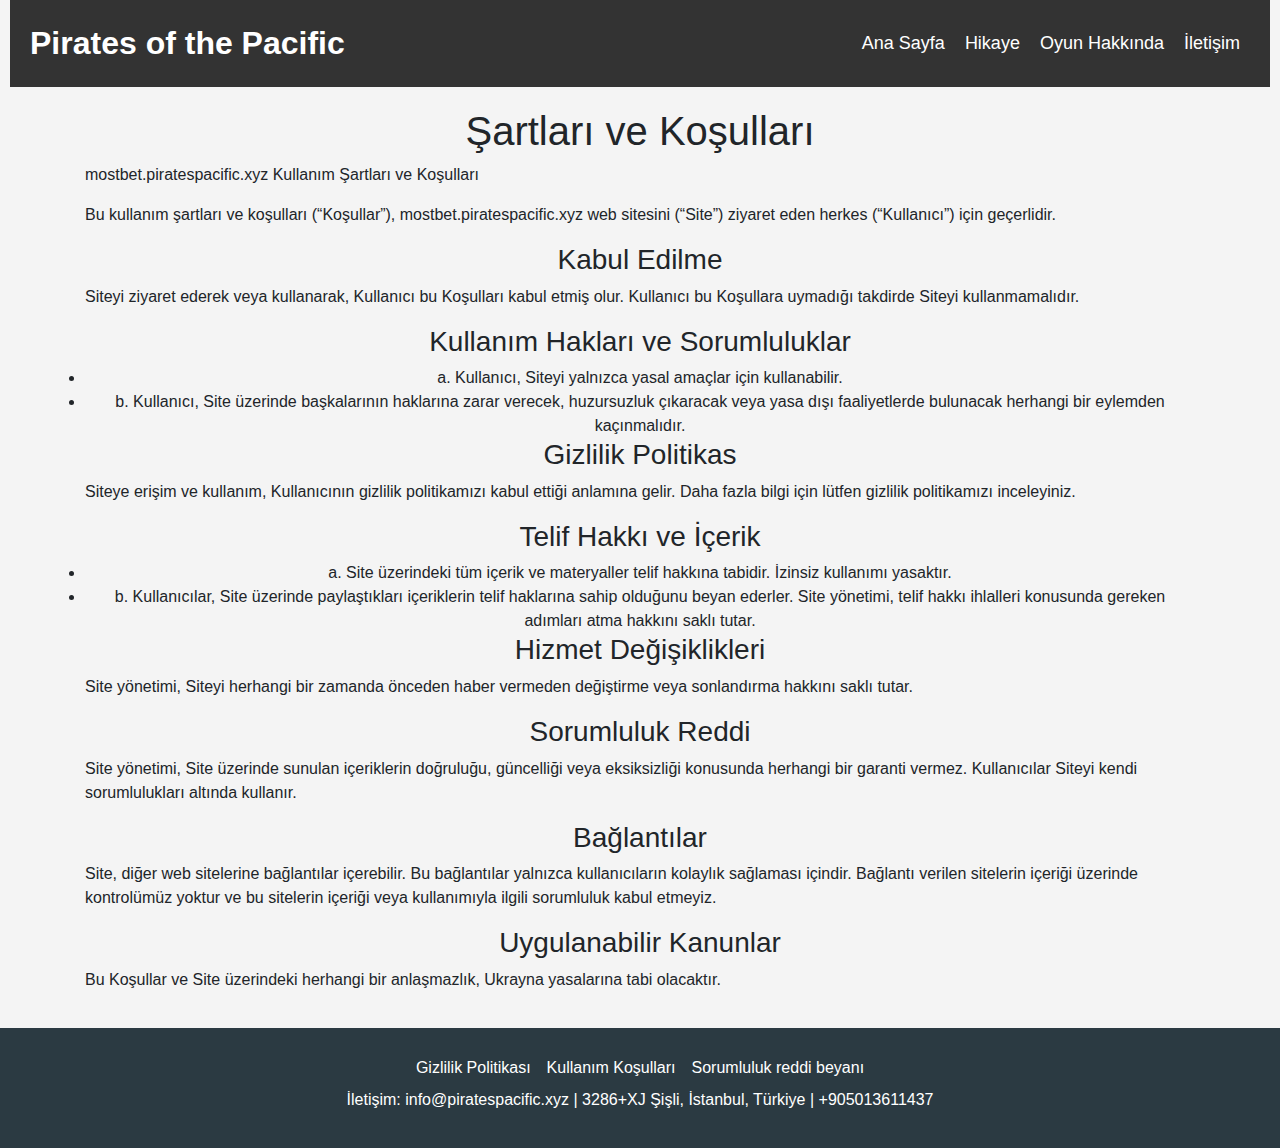
<file: terms.html>
<!DOCTYPE html>
<html lang="tr">
<head>
    <meta charset="UTF-8">
    <meta name="viewport" content="width=device-width, initial-scale=1.0">
    <meta name="description" content="Pirates of the Pacific Mostbet- heyecan dolu bir macera oyunu.">
    <title>Pirates of the Pacific - Mostbet Oyun</title>
    <link rel="apple-touch-icon" sizes="180x180" href="favicon/apple-touch-icon.png">
    <link rel="icon" type="image/png" sizes="32x32" href="favicon/favicon-32x32.png">
    <link rel="icon" type="image/png" sizes="16x16" href="favicon/favicon-16x16.png">
    <link rel="manifest" href="favicon/site.webmanifest">
    <meta name="msapplication-TileColor" content="#da532c">
    <meta name="theme-color" content="#ffffff">
    <link rel="stylesheet" href="css/bootstrap.min.css">
    <link rel="stylesheet" href="css/style.css">
</head>
<body>

<header>
    <nav class="navbar navbar-expand-lg justify-content-between">
        <a href="index.html">
            <h1>Pirates of the Pacific</h1>
        </a>
        <button class="navbar-toggler" type="button" data-toggle="collapse" data-target="#navbarSupportedContent"
                aria-controls="navbarSupportedContent" aria-expanded="false" aria-label="Toggle navigation">
            <span class="toggler-icon"></span>
            <span class="toggler-icon"></span>
            <span class="toggler-icon"></span>
        </button>

        <div class="collapse navbar-collapse sub-menu-bar" id="navbarSupportedContent">
            <ul id="nav" class="navbar-nav align-items-center nav-list menuSnowboardXY">
                <li><a href="index.html">Ana Sayfa</a></li>
                <li><a href="index.html#1">Hikaye</a></li>
                <li><a href="index.html#2">Oyun Hakkında</a></li>
                <li><a href="index.html#3">İletişim</a></li>
            </ul>
        </div>
    </nav>
</header>

<section class="pirates_pacific_gameplay policy">
    <div class="container">
        <h1>Şartları ve Koşulları</h1>
        <p>mostbet.piratespacific.xyz Kullanım Şartları ve Koşulları</p>
        <p>Bu kullanım şartları ve koşulları (“Koşullar”), mostbet.piratespacific.xyz web sitesini (“Site”) ziyaret eden herkes (“Kullanıcı”) için geçerlidir.</p>
        <h3>Kabul Edilme</h3>
        <p>Siteyi ziyaret ederek veya kullanarak, Kullanıcı bu Koşulları kabul etmiş olur. Kullanıcı bu Koşullara uymadığı takdirde Siteyi kullanmamalıdır.</p>
        <h3>Kullanım Hakları ve Sorumluluklar</h3>
        <li>a. Kullanıcı, Siteyi yalnızca yasal amaçlar için kullanabilir.</li>
        <li>b. Kullanıcı, Site üzerinde başkalarının haklarına zarar verecek, huzursuzluk çıkaracak veya yasa dışı faaliyetlerde bulunacak herhangi bir eylemden kaçınmalıdır.</li>
        <h3>Gizlilik Politikas</h3>
        <p>Siteye erişim ve kullanım, Kullanıcının gizlilik politikamızı kabul ettiği anlamına gelir. Daha fazla bilgi için lütfen gizlilik politikamızı inceleyiniz.</p>
        <h3>Telif Hakkı ve İçerik</h3>
        <li>a. Site üzerindeki tüm içerik ve materyaller telif hakkına tabidir. İzinsiz kullanımı yasaktır.</li>
        <li>b. Kullanıcılar, Site üzerinde paylaştıkları içeriklerin telif haklarına sahip olduğunu beyan ederler. Site yönetimi, telif hakkı ihlalleri konusunda gereken adımları atma hakkını saklı tutar.</li>
        <h3>Hizmet Değişiklikleri</h3>
        <p>Site yönetimi, Siteyi herhangi bir zamanda önceden haber vermeden değiştirme veya sonlandırma hakkını saklı tutar.</p>
        <h3>Sorumluluk Reddi</h3>
        <p>Site yönetimi, Site üzerinde sunulan içeriklerin doğruluğu, güncelliği veya eksiksizliği konusunda herhangi bir garanti vermez. Kullanıcılar Siteyi kendi sorumlulukları altında kullanır.</p>
        <h3>Bağlantılar</h3>
        <p>Site, diğer web sitelerine bağlantılar içerebilir. Bu bağlantılar yalnızca kullanıcıların kolaylık sağlaması içindir. Bağlantı verilen sitelerin içeriği üzerinde kontrolümüz yoktur ve bu sitelerin içeriği veya kullanımıyla ilgili sorumluluk kabul etmeyiz.</p>
        <h3>Uygulanabilir Kanunlar</h3>
        <p>Bu Koşullar ve Site üzerindeki herhangi bir anlaşmazlık, Ukrayna yasalarına tabi olacaktır.</p>
    </div>
</section>

<footer>
    <div class="d-flex justify-content-center flex-column-mob">
        <a href="policy.html" class="text-white m-2">Gizlilik Politikası</a>
        <a href="terms.html" class="text-white m-2">Kullanım Koşulları</a>
        <a href="disclaimer.html" class="text-white m-2">Sorumluluk reddi beyanı</a>
    </div>
    <p>İletişim: info@piratespacific.xyz | 3286+XJ Şişli, İstanbul, Türkiye | +905013611437</p>
</footer>

</body>
<script src="js/jquery-1.12.4.min.js"></script>
<script src="js/bootstrap.min.js"></script>
<script src="js/main.js"></script>
<script type="application/ld+json">
    {
        "@context": "https://schema.org",
        "@type": "Organization",
        "name": "Pirates of the Pacific Mostbet",
        "url": "",
        "logo": "/favicon/favicon.ico"
    }
</script>
<script type="application/ld+json">
    {
        "@context": "https://schema.org",
        "@type": "WPHeader",
        "headline": "Pirates of the Pacific Mostbet",
        "description": "Pirates of the Pacific Mostbet- heyecan dolu bir macera oyunu.",
        "publisher": {
            "@type": "Organization",
            "name": "Pirates of the Pacific Mostbet",
            "logo": {
                "@type": "ImageObject",
                "url": "/favicon/favicon.ico"
            }
        }
    }
</script>
<script type="application/ld+json">
    {
        "@context": "https://schema.org",
        "@type": "WebPage",
        "name": "Pirates of the Pacific Mostbet",
        "description": "Pirates of the Pacific Mostbet- heyecan dolu bir macera oyunu.",
        "publisher": {
            "@type": "Organization",
            "name": "Pirates of the Pacific Mostbet"
        },
        "license": "A license document that applies to this content, typically indicated by URL"
    }
</script>
<script type="application/ld+json">
    {
        "@context": "https://schema.org",
        "@type": "SiteNavigationElement",
        "name": "Main Navigation",
        "url": "",
        "hasPart": [
            {
                "@type": "WebPage",
                "name": "Home",
                "url": ""
            },
            {
                "@type": "WebPage",
                "name": "Policy",
                "url": "/policy.html"
            },
            {
                "@type": "WebPage",
                "name": "Terms of Conditions",
                "url": "/terms.html"
            },
            {
                "@type": "WebPage",
                "name": "Disclaimer",
                "url": "/disclaimer.html"
            },
            {
                "@type": "WebPage",
                "name": "404",
                "url": "/404.html"
            },
            {
                "@type": "WebPage",
                "name": "review",
                "url": "/review.html"
            }
        ]
    }
</script>
</html>
</file>
<file: css/style.css>
body {
  font-family: Arial, sans-serif;
  margin: 0;
  padding: 0;
  background-color: #f4f4f4;
}
section {
  max-width: 1260px;
  margin: 0 auto;
  padding: 20px;
  text-align: center;
}
.pirates_pacific_hero {
  padding: 50px;
  background: url('../img/71.jpg') no-repeat center center;
  background-size: cover;
}
.pirates_pacific_hero h1 {
  font-size: 3em;
  color: #ffdd57;
}

.pirates_pacific_hero p {

  color: #fff;
}
.pirates_pacific_btn-play {
  background-color: #ffdd57;
  color: #2b3a42;
  padding: 10px 20px;
  border: none;
  font-size: 1.2em;
  cursor: pointer;
}
.pirates_pacific_btn-play:hover {
  background-color: #e0c547;
}

.pirates_pacific_flex-container {
  display: flex;
  justify-content: space-between;
  gap: 20px;
}
.pirates_pacific_image-right, .pirates_pacific_image-left {
  width: 50%;
}
.pirates_pacific_gallery img {
  width: 100%;
}
footer {
  background-color: #2b3a42;
  color: white;
  text-align: center;
  padding: 20px;
}




.pirates_pacific_gallery h2 {
  margin-bottom: 20px;
}

.pirates_pacific_flex-container1 {
  display: flex;
  flex-wrap: wrap;
  justify-content: center;
  gap: 20px; }

.pirates_pacific_flex-container1 img {
  width: 100%;
  max-width: 300px;
  height: auto;
  border-radius: 8px;
  box-shadow: 0 2px 5px rgba(0, 0, 0, 0.2);
}


@media (max-width: 600px) {
  .pirates_pacific_flex-container {
    flex-direction: column;
    align-items: center;     }
}





.container1 {
  display: flex;
  flex-direction: row;
  justify-content: space-between;
  align-items: center;

  max-width: 900px;
  background-color: white;
  border: 1px solid #ddd;
  border-radius: 10px;
  padding: 20px;
  box-shadow: 0 4px 6px rgba(0, 0, 0, 0.1);
  margin: 0 auto;
}
.container1 h1 {
  font-size: 24px;
  color: #000;
}
.container1 p {
  font-size: 16px;
  color: #777;
}
.btn-container1 {
  display: flex;
  gap: 10px;
}
.btn1 {
  padding: 10px 20px;
  border-radius: 5px;
  text-decoration: none;
  font-size: 16px;
  font-weight: bold;
  cursor: pointer;
  transition: background-color 0.3s;
}
.btn-learn1 {
  background-color: #f0f0f0;
  color: #333;
  border: 1px solid #ccc;
}
.btn-learn1:hover {
  background-color: #e0e0e0;
}
.btn-start1 {
  background-color: #5a67d8;
  color: white;
  border: none;
}
.btn-start1:hover {
  background-color: #4c51bf;
}
@media (max-width: 768px) {
  .container1 {
    flex-direction: column;
    align-items: flex-start;
  }
  .btn-container1 {
    width: 100%;
    justify-content: space-between;
  }
  .pirates_pacific_image-right, .pirates_pacific_image-left {
    width: 100%;
  }
}


header {
  display: flex;
  justify-content: space-between;
  align-items: center;
  padding: 20px;
  background-color: #333;
  color: white;
  max-width: 1260px;
  margin: 0 auto;

}

header h1 {
  font-size: 24px;
}

nav {
  display: flex;
  gap: 15px;
}

nav a {
  color: white;
  text-decoration: none;
  font-size: 18px;
  transition: color 0.3s ease;
}

nav a:hover {
  color: #5a67d8;
}

@media (max-width: 768px) {
  header {
    flex-direction: column;
    align-items: flex-start;
  }

  nav {
    width: 100%;
    justify-content: space-around;
    margin-top: 10px;
  }

  nav a {
    font-size: 16px;
  }
}




/*===== NAVBAR =====*/

.header_navbar {
  position: absolute;
  top: 0;
  left: 0;
  width: 100%;
  z-index: 99;
  -webkit-transition: all 0.3s ease-out 0s;
  -moz-transition: all 0.3s ease-out 0s;
  -ms-transition: all 0.3s ease-out 0s;
  -o-transition: all 0.3s ease-out 0s;
  transition: all 0.3s ease-out 0s;
}

.header a {
  color: #fff;
}

.logo {
  font-size: 24px;
  text-transform: uppercase;
  font-width: bold;
}

.header a:hover, .hero a:hover {
  text-decoration: none;
}

.head-container {
  margin: 0 30px;
}

.sticky {
  position: fixed;
  z-index: 999;
  background-color: #fff;
  -webkit-box-shadow: 0px 20px 50px 0px rgba(0, 0, 0, 0.05);
  -moz-box-shadow: 0px 20px 50px 0px rgba(0, 0, 0, 0.05);
  box-shadow: 0px 20px 50px 0px rgba(0, 0, 0, 0.05);
  -webkit-transition: all 0.3s ease-out 0s;
  -moz-transition: all 0.3s ease-out 0s;
  -ms-transition: all 0.3s ease-out 0s;
  -o-transition: all 0.3s ease-out 0s;
  transition: all 0.3s ease-out 0s;
}

.sticky .navbar {
  padding: 10px 0;
}

.navbar {
  align-items: center;
  width: 100%;
  -webkit-transition: all 0.3s ease-out 0s;
  -moz-transition: all 0.3s ease-out 0s;
  -ms-transition: all 0.3s ease-out 0s;
  -o-transition: all 0.3s ease-out 0s;
  transition: all 0.3s ease-out 0s;
}

.navbar h1 {
  white-space: nowrap;
  color: #fff;
  font-weight: bold;
  font-size: 32px;
  margin-bottom: 0;
  text-decoration: none;
}

.navbar ul li {
  margin: 10px;
}

.navbar a:hover {
  text-decoration: none;
}

.tariffs {
  padding: 200px 0;
}

.navbar-brand {
  padding: 0;
  margin-right: 0;
}

.navbar .navbar-nav a:hover {
  color: #ff6347;
}

.navbar-brand img {
  width: 60px;
}

.policy p {
  text-align: left;
}

.navbar-toggler {
  padding: 0;
}

.navbar-collapse {
  flex-grow: 0 !important;
}

.navbar-toggler .toggler-icon {
  width: 30px;
  height: 2px;
  background-color: #fff;
  display: block;
  margin: 5px 0;
  position: relative;
  -webkit-transition: all 0.3s ease-out 0s;
  -moz-transition: all 0.3s ease-out 0s;
  -ms-transition: all 0.3s ease-out 0s;
  -o-transition: all 0.3s ease-out 0s;
  transition: all 0.3s ease-out 0s;
}

.navbar-toggler.active .toggler-icon:nth-of-type(1) {
  -webkit-transform: rotate(45deg);
  -moz-transform: rotate(45deg);
  -ms-transform: rotate(45deg);
  -o-transform: rotate(45deg);
  transform: rotate(45deg);
  top: 7px;
}

.navbar-toggler.active .toggler-icon:nth-of-type(2) {
  opacity: 0;
}

.navbar-toggler.active .toggler-icon:nth-of-type(3) {
  -webkit-transform: rotate(135deg);
  -moz-transform: rotate(135deg);
  -ms-transform: rotate(135deg);
  -o-transform: rotate(135deg);
  transform: rotate(135deg);
  top: -7px;
}

@media only screen and (min-width: 768px) and (max-width: 991px) {
  .navbar-collapse {
    position: absolute;
    top: 100%;
    left: 0;
    width: 100%;
    background-color: #fff;
    z-index: 9;
    -webkit-box-shadow: 0px 15px 20px 0px rgba(34, 34, 34, 0.1);
    -moz-box-shadow: 0px 15px 20px 0px rgba(34, 34, 34, 0.1);
    box-shadow: 0px 15px 20px 0px rgba(34, 34, 34, 0.1);
    margin-top: 20px;
    padding: 5px 12px;
  }
}

@media (max-width: 767px) {
  .logo, .brand-logo {
    width: 80%;
    font-size: 20px;
  }

  .info-image {
    object-fit: contain;
    flex-basis: 0;
  }

  .navbar-collapse {
    position: absolute;
    top: 100%;
    left: 0;
    width: 100%;
    background-color: #fff;
    z-index: 9;
    -webkit-box-shadow: 0px 15px 20px 0px rgba(34, 34, 34, 0.1);
    -moz-box-shadow: 0px 15px 20px 0px rgba(34, 34, 34, 0.1);
    box-shadow: 0px 15px 20px 0px rgba(34, 34, 34, 0.1);
    padding: 5px 12px;
  }

  .hizmet-kutu img, .yorum-item {
    width: 100%;
  }

  .yorumlar-konteyner {
    flex-direction: column;
  }

  .about-text, .delivery-text {
    width: 100%;
  }

  .about-image, .delivery-image {
    width: 100%;
    margin-right: 0px;
  }

  .h-135 {
    height: auto;
  }

  .policy {
    padding: 0px;
    padding-top: 30px;
  }

  .policy h1 {
    font-size: 1.3em;
  }

  .policy h2 {
    font-size: 1.1em;
  }

  .menu ul li {
    margin: 10px 15px;
  }

  .short-logo {
    justify-content: center;
  }

  .menu ul li a {
    color: #fff
  }

  .flex-column-mob {
    flex-direction: column;
  }

  .category-row {
    flex-direction: column;
  }

  .about-team, .beauty-glory {
    flex-direction: column;
  }

  .about-team img, .beauty-glory img {
    max-width: 100%;
  }

  .navbar-toggler {
    padding: 10px;
  }

  .navbar h1 {
    padding: 10px;
  }

  .navbar-brand img {
    width: 60px;
  }

  .navbar ul li, .navbar ul li a, .navbar .navbar-nav a {
    color: #111;
  }

  .img-about {
    width: 100% !important;
  }

  .intro-title {
    left: 0;
    top: 0;
  }

  .intro-description {
    left: 0;
    top: 20%;
  }

  .intro-banner {
    display: flex;
    justify-content: center;
    text-align: center;
  }

  .action-button {
    left: unset;
    top: 75%;
  }

  .video-section iframe {
    height: 310px;
  }

  .advantage-row, .category-row {
    flex-direction: column;
  }

  .services-grid {
    display: flex;
    flex-direction: column;
  }

  .cta-btn {
    font-size: 14px;
  }

  .advantage-item, .category-card {
    width: 100%;
    margin: 10px 0;
  }

  .banner h1 {
    font-size: 16px;
  }

  .banner p {
    font-size: 12px;
  }

  .header-info p, .header-info a {
    font-size: 10px;
  }

  .tariffs {
    padding: 60px 0;
  }

  .tariffs .category-card {
    width: 100%;
  }

}

.navbar-nav .nav-item {
  margin-left: 45px;
  position: relative;
  white-space: nowrap;
}

nav ul li:hover a {
  color: #8B0000 !important;
  text-decoration: none;
}

.screen img {
  max-width: 250px;
}

@media only screen and (min-width: 992px) and (max-width: 1199px) {
  .navbar-nav .nav-item {
    margin-left: 30px;
  }
}

@media only screen and (min-width: 768px) and (max-width: 991px) {
  .navbar-nav .nav-item {
    margin: 0;
  }
}

@media (max-width: 767px) {
  .navbar-nav .nav-item {
    margin: 0;
  }

  .navbar h1 {
    font-size: 16px;
  }
  img {
    margin-top: 20px;
    margin-bottom: 20px;
  }
}

.navbar-nav .nav-item a {
  font-size: 16px;
  font-weight: 600;
  color: #38424D;
  -webkit-transition: all 0.3s ease-out 0s;
  -moz-transition: all 0.3s ease-out 0s;
  -ms-transition: all 0.3s ease-out 0s;
  -o-transition: all 0.3s ease-out 0s;
  transition: all 0.3s ease-out 0s;
  padding: 5px 0;
  position: relative;
}

.navbar-nav .nav-item a::before {
  position: absolute;
  content: '';
  width: 0;
  height: 2px;
  background-color: #38424D;
  border-radius: 50px;
  left: 110%;
  left: 0;
  bottom: 0;
  -webkit-transition: all 0.3s ease-out 0s;
  -moz-transition: all 0.3s ease-out 0s;
  -ms-transition: all 0.3s ease-out 0s;
  -o-transition: all 0.3s ease-out 0s;
  transition: all 0.3s ease-out 0s;
}

@media only screen and (min-width: 768px) and (max-width: 991px) {
  .navbar-nav .nav-item a::before {
    display: none;
  }
}

@media (max-width: 767px) {
  .navbar-nav .nav-item a::before {
    display: none;
  }
}

@media only screen and (min-width: 768px) and (max-width: 991px) {
  .navbar-nav .nav-item a {
    display: block;
    padding: 4px 0;
  }
}

@media (max-width: 767px) {
  .navbar-nav .nav-item a {
    display: block;
    padding: 4px 0;
  }
}

.navbar-nav .nav-item.active > a::before, .navbar-nav .nav-item:hover > a::before {
  width: 100%;
}

.navbar-nav .nav-item:hover .sub-menu {
  top: 100%;
  opacity: 1;
  visibility: visible;
}

@media only screen and (min-width: 768px) and (max-width: 991px) {
  .navbar-nav .nav-item:hover .sub-menu {
    top: 0;
  }
}

@media (max-width: 767px) {
  .navbar-nav .nav-item:hover .sub-menu {
    top: 0;
  }

  .screen img {
    max-width: 100%;
  }
}

.navbar-nav .nav-item .sub-menu {
  width: 200px;
  background-color: #fff;
  -webkit-box-shadow: 0px 0px 20px 0px rgba(0, 0, 0, 0.1);
  -moz-box-shadow: 0px 0px 20px 0px rgba(0, 0, 0, 0.1);
  box-shadow: 0px 0px 20px 0px rgba(0, 0, 0, 0.1);
  position: absolute;
  top: 110%;
  left: 0;
  opacity: 0;
  visibility: hidden;
  -webkit-transition: all 0.3s ease-out 0s;
  -moz-transition: all 0.3s ease-out 0s;
  -ms-transition: all 0.3s ease-out 0s;
  -o-transition: all 0.3s ease-out 0s;
  transition: all 0.3s ease-out 0s;
}

@media only screen and (min-width: 768px) and (max-width: 991px) {
  .navbar-nav .nav-item .sub-menu {
    position: relative;
    width: 100%;
    top: 0;
    display: none;
    opacity: 1;
    visibility: visible;
  }
}

@media (max-width: 767px) {
  .navbar-nav .nav-item .sub-menu {
    position: relative;
    width: 100%;
    top: 0;
    display: none;
    opacity: 1;
    visibility: visible;
  }

  .container1 {
    flex-direction: column;
  }
}

.navbar-nav .nav-item .sub-menu li {
  display: block;
}

.navbar-nav .nav-item .sub-menu li a {
  display: block;
  padding: 8px 20px;
  color: #4be46e;
}

.navbar-nav .nav-item .sub-menu li a.active, .navbar-nav .nav-item .sub-menu li a:hover {
  padding-left: 25px;
  color: #1E75D9;
}

.navbar-nav .sub-nav-toggler {
  display: none;
}

.form-contact {
  width: 60%;
}

.d-flex {
  display: -ms-flexbox !important;
  display: flex !important
}

.justify-content-center {
  -ms-flex-pack: center !important;
  justify-content: center !important
}

.justify-content-between {
  -ms-flex-pack: justify !important;
  justify-content: space-between !important
}

.align-items-center {
  -ms-flex-align: center !important;
  align-items: center !important
}

.text-white {
  color: #fff !important
}

.m-2 {
  margin: .5rem !important
}

@media only screen and (min-width: 768px) and (max-width: 991px) {
  .navbar-nav .sub-nav-toggler {
    display: block;
    position: absolute;
    right: 0;
    top: 0;
    background: none;
    color: #222;
    font-size: 18px;
    border: 0;
    width: 30px;
    height: 30px;
  }
}

@media (max-width: 767px) {
  .navbar-nav .sub-nav-toggler {
    display: block;
    position: absolute;
    right: 0;
    top: 0;
    background: none;
    color: #222;
    font-size: 18px;
    border: 0;
    width: 30px;
    height: 30px;
  }

  .flex-column-mob {
    flex-direction: column;
  }

  .form-contact {
    width: 80%;
  }
}

.contact_section2 {
  width: 100%;
  height: auto;
  background-size: 100%;
  display: flex;
  justify-content: center;
  margin-bottom: 90px;
}

.input_bg {
  width: 60%;
  margin: 0 auto;
  text-align: center;
  margin-top: 100px;
}

.fact_text {
  width: 100%;
  float: left;
  font-size: 20px;
  color: #ffffff;
  text-align: center;
  text-transform: uppercase;
}

.address_text {
  width: 100%;
  float: left;
  font-size: 18px;
  color: #000;
  padding: 5px 20px 5px 30px;
  border-radius: 30px;
  border: 0px;
  background-color: #dadada;
  height: 60px;
  margin-top: 40px;
}

.sub_bt {
  width: 100%;
  color: black;
  background-color: #fff;
  font-size: 18px;
  border-radius: 30px;
  border: 1px solid black;
  height: 60px;
  margin-top: 40px;
  cursor: pointer;

}

.sub_bt:hover {
  color: #fff;
  background-color: black;
  border-color: #fff;
}

.hero-image {
  width: 40%;
}

.h-80 {
  height: 80px;
  background-size: auto;
}

.courses-section h2 {
  text-align: center;
}

.plan h3.price-green {
  font-weight: bold;
  font-size: 32px;
  color: green;
}


#original {
  font-family: 'Open Sans', sans-serif !important;
  direction: ltr;
  font-size: 1em;
  margin: 0;
  background-color: #07498f;
  color: #fff;
}

.wrap__btn--PxHri--section {
  background-image: url('../img/bg-desc.png');
  background-size: cover;
  width: 914px;
  margin: 0 auto;
  min-height: 100vh;
  display: flex;
  flex-direction: column;
  align-items: center;
  justify-content: center;
}

.logo-img {
  margin-bottom: 20px;
  width: 200px;
  height: auto;
}

.button {
  align-items: center;
  background: #FFFFFF;
  border: 0 solid #E2E8F0;
  box-shadow: 0 4px 6px -1px rgba(0, 0, 0, 0.1), 0 2px 4px -1px rgba(0, 0, 0, 0.06);
  box-sizing: border-box;
  color: #1A202C;
  display: inline-flex;
  font-weight: 700;
  height: 56px;
  justify-content: center;
  line-height: 24px;
  overflow-wrap: break-word;
  padding: 24px;
  text-decoration: none;
  width: auto;
  border-radius: 8px;
  cursor: pointer;
  user-select: none;
  -webkit-user-select: none;
  touch-action: manipulation;
}

.button {
  padding: 29px 55px;
  font-size: 18px;
  text-decoration: none !important;
}

.main__img--l83Xf--section {
  text-align: center;
  background: rgba(255, 255, 255, 0.0);
  padding: 19px;
  border-radius: 0px;
  padding: 46px;
}

.main__img--l83Xf--section h1 {
  font-weight: 400;
  font-size: 37px;
  border-bottom: 1px dotted #ccc;
  padding-bottom: 22px;
  margin-top: 0px;
}

.button__header--0mbZF--element {
  display: flex;
  gap: 29px;
  align-items: center;
  justify-content: center;
  margin-top: 22px;
}

#main {
  display: block;
}

#original {
  display: none;
}

.button-yes {
  background: #04cfa6;
  box-shadow: 0 2px #082144;
  transition: 0.5s;
}

.button-no {
  background: #ff2401 !important;
  padding: 29px 55px;
  font-size: 18px;
  text-decoration: none;
  box-shadow: 0 3px #082144;
}

@media (max-width: 1200px) {
  .wrap__btn--PxHri--section {
    width: 100%;
  }
}

@media (max-width: 480px) {
  .button__header--0mbZF--element {
    flex-direction: column;
  }
}

@media (max-width: 768px) {
  #main {
    display: none;
  }

  #original {
    display: block;
  }

  .hero-image {
    width: 100%;
  }
}
</file>
